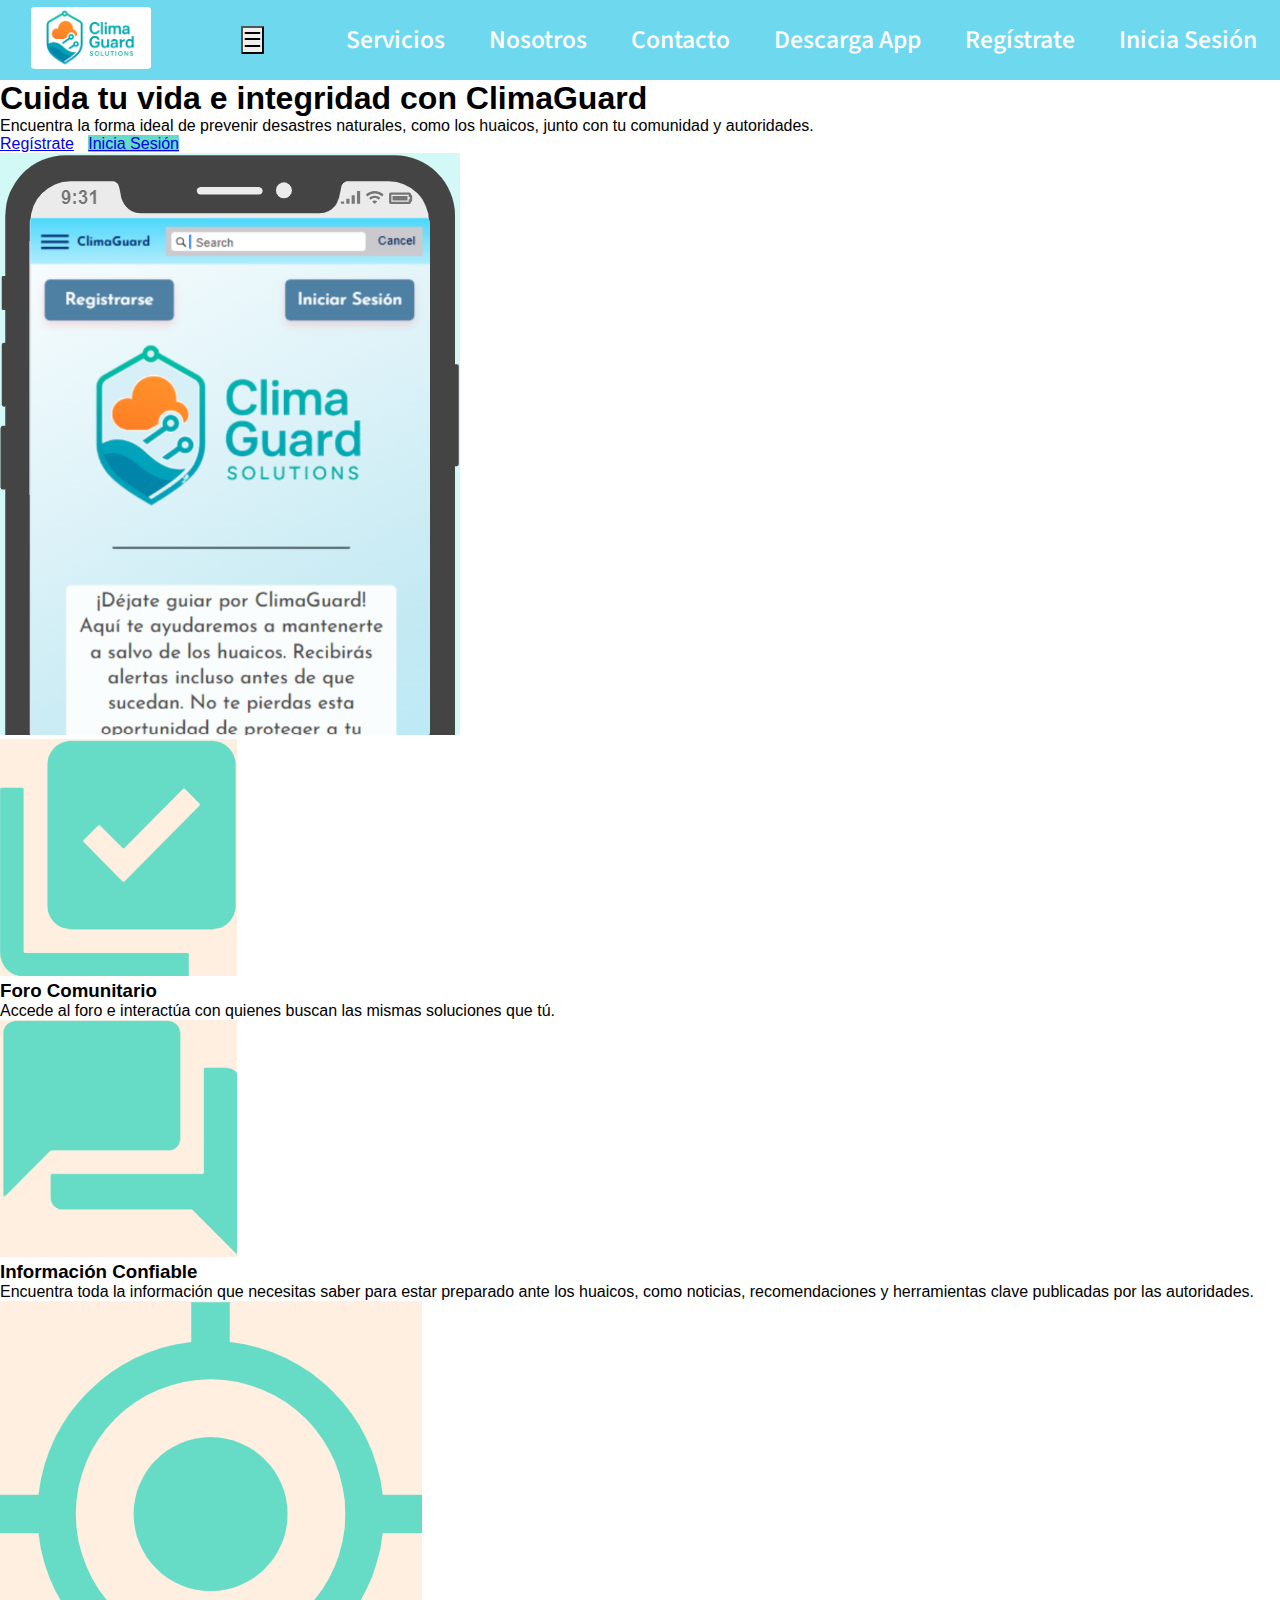
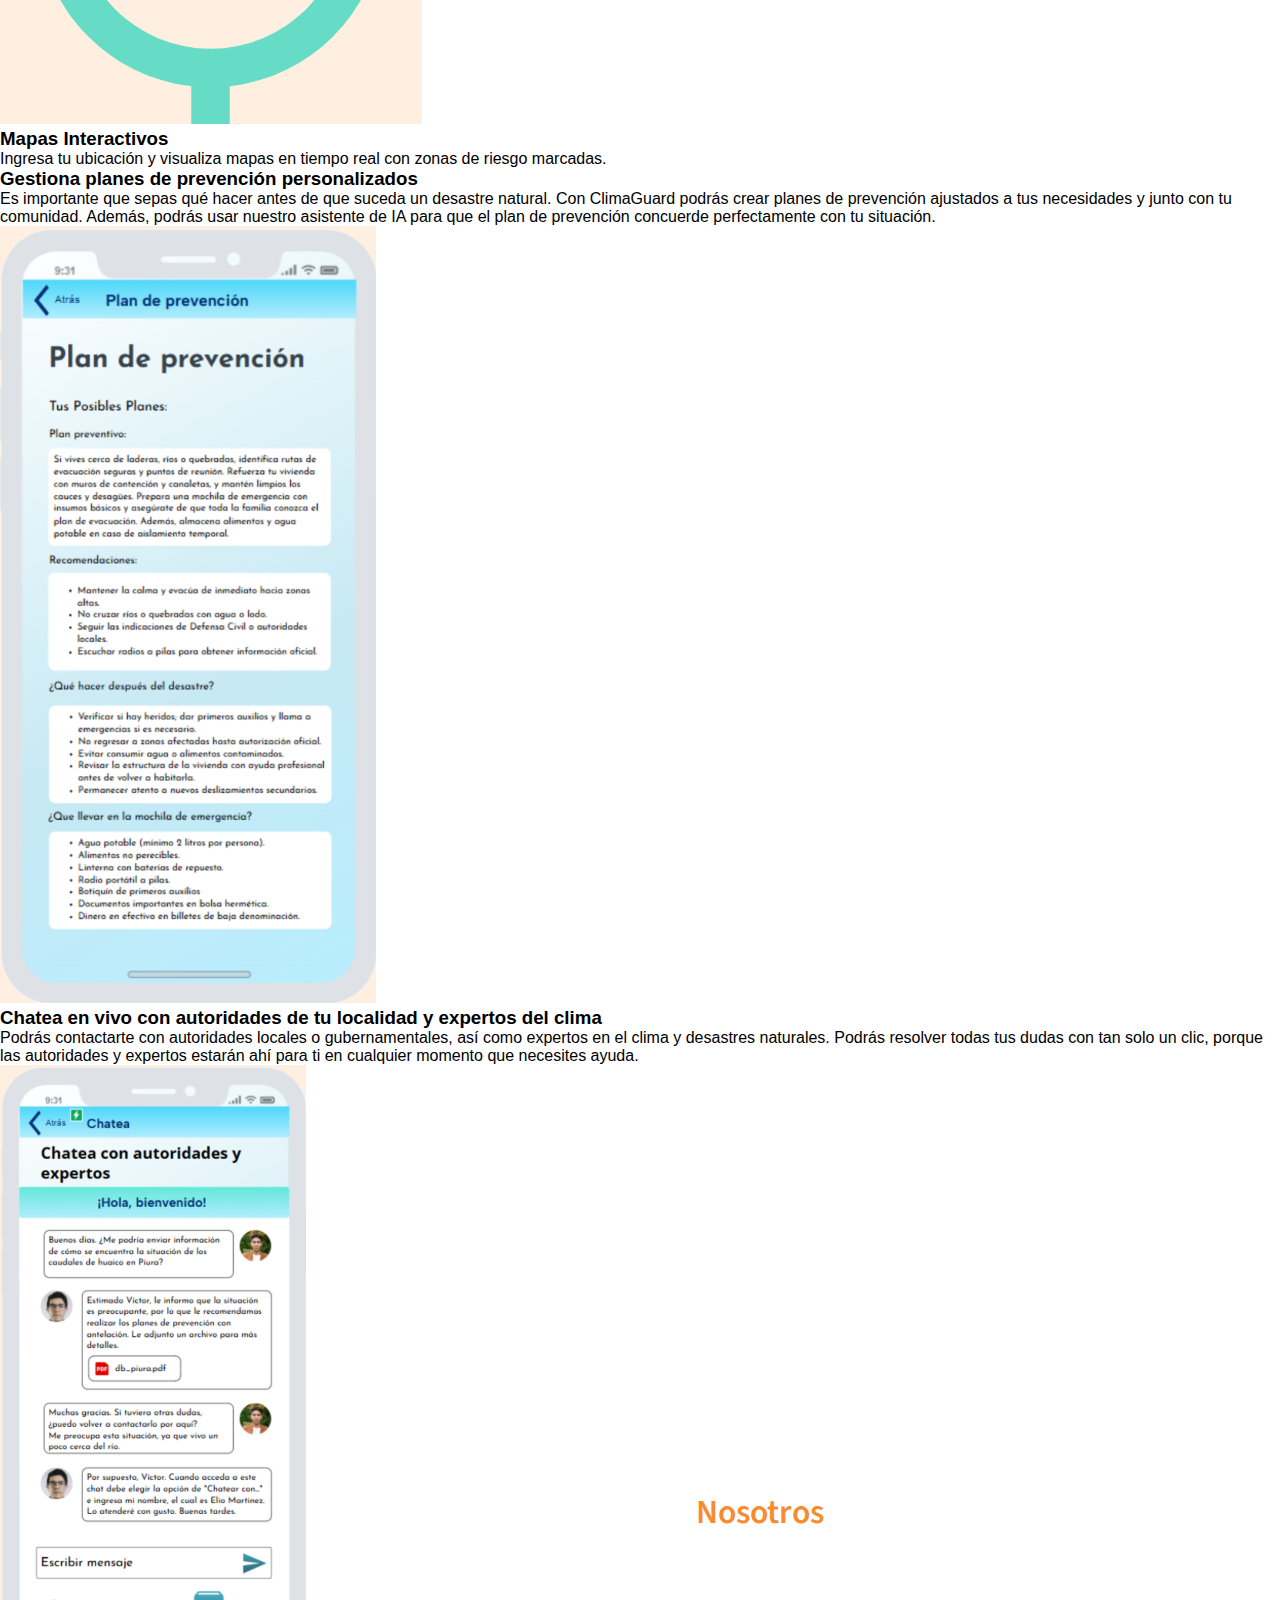
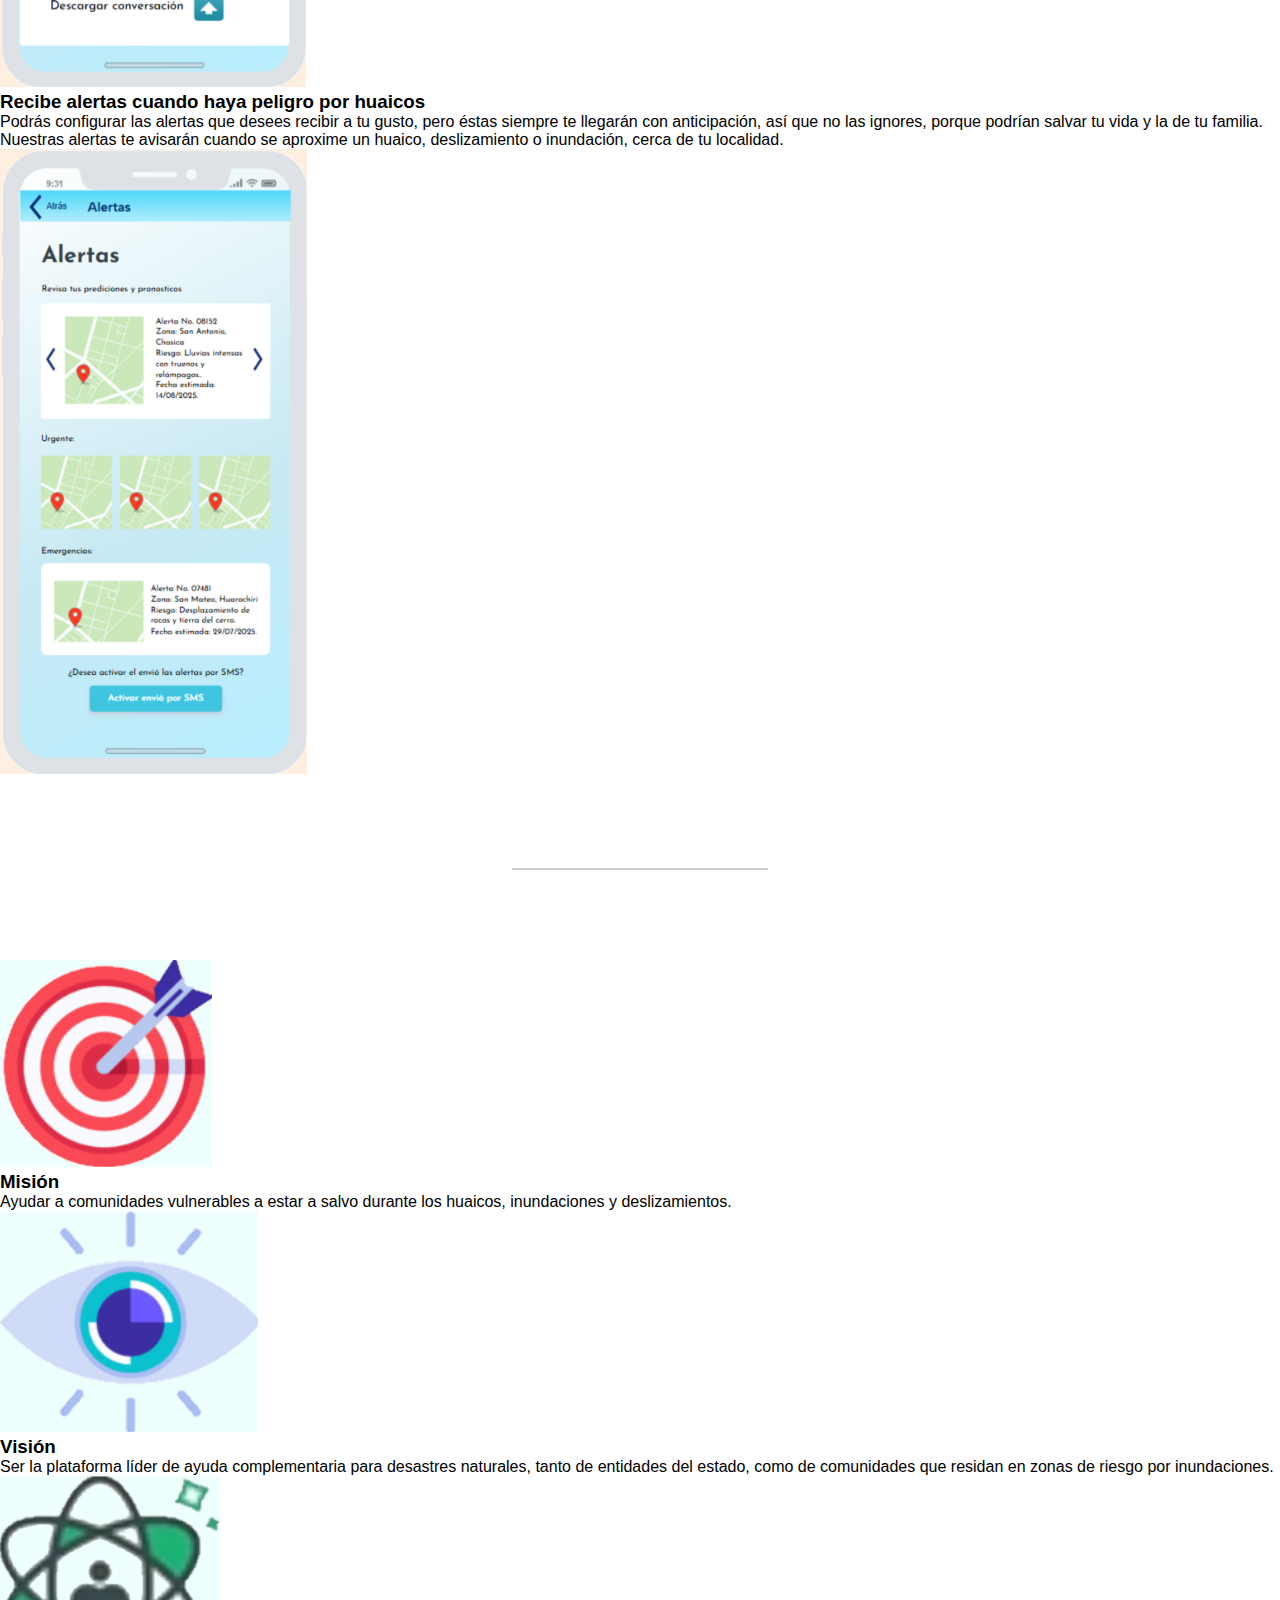
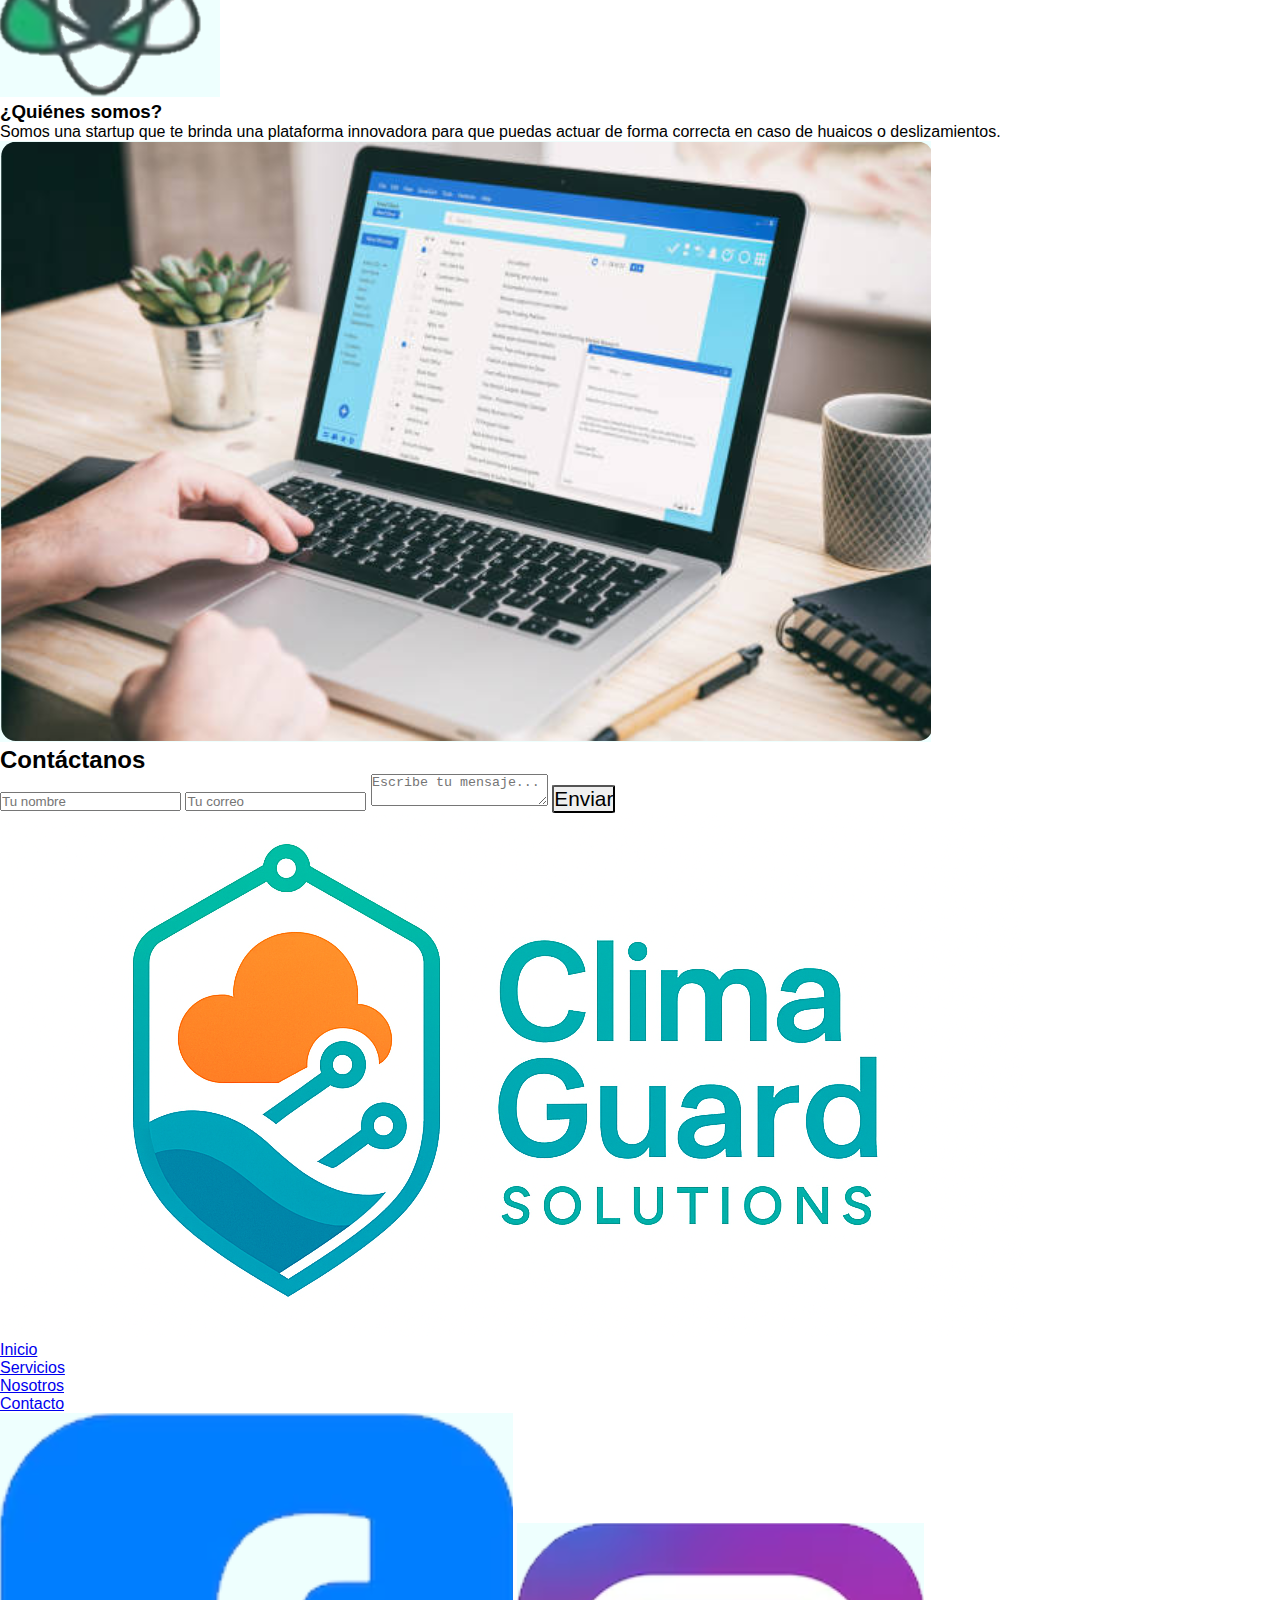
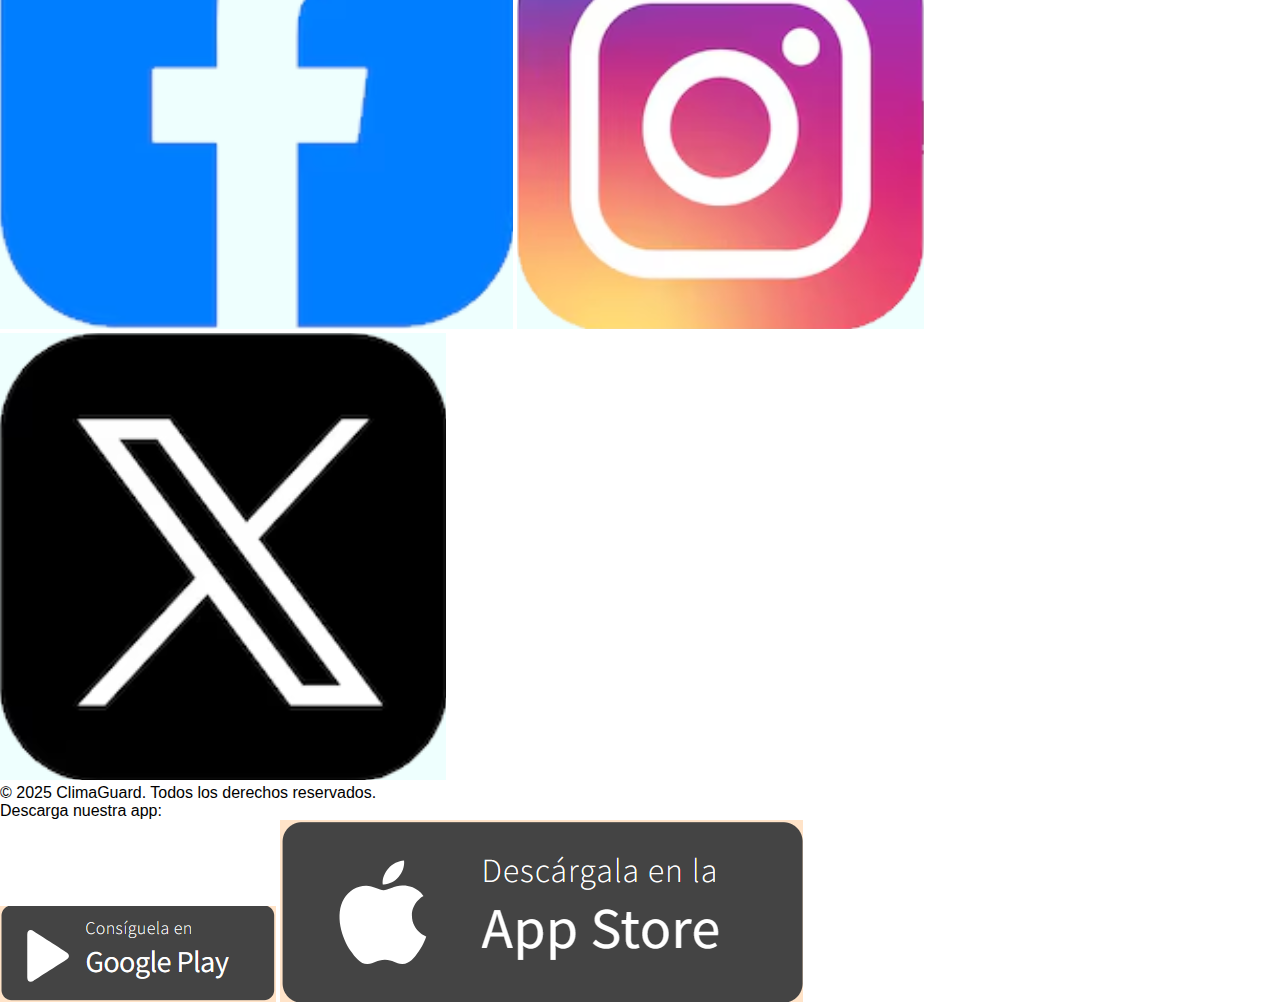
<file: index.html>
<!DOCTYPE html>
<html lang="es">
<head>
  <meta charset="UTF-8" />
  <meta name="viewport" content="width=device-width, initial-scale=1.0"/>
  <title>ClimaGuard</title>
  <link rel="icon" href="Logo-ClimaGuard.ico" type="image/x-icon" />
  <link rel="stylesheet" href="assets/styles/style.css" />
</head>
<body class="home">

  <!-- NAVBAR -->
  <header class="navbar">
    <div class="logo-container">
      <a href="#">
        <img src="assets/images/Logo ClimaGuard.png" alt="Logo de ClimaGuard" class="logo-image" />
      </a>
    </div>
    <button class="mobile-menu">&#9776;</button>
    <nav>
      <ul>
        <li><a href="#services">Servicios</a></li>
        <li><a href="#about-us">Nosotros</a></li>
        <li><a href="#contactate">Contacto</a></li>
        <li><a href="#descarga">Descarga App</a></li>
        <li><a href="assets/registro.html">Regístrate</a></li>
        <li><a href="assets/IniSesion.html">Inicia Sesión</a></li>
      </ul>
    </nav>
  </header>

  <!-- HERO -->
  <main>
    <section id="home" class="hero-section">
      <div class="home-text">
        <h1>Cuida tu vida e integridad con ClimaGuard</h1>
        <p>Encuentra la forma ideal de prevenir desastres naturales, como los huaicos, junto con tu comunidad y autoridades.</p>
        <a href="assets/registro.html" class="cta">Regístrate</a>
        <a href="assets/IniSesion.html" class="cta" style="background-color:#66DCC7; margin-left:10px;">Inicia Sesión</a>
      </div>
      <div class="home-image">
        <img src="assets/images/Imagen 1 Mobile.png" alt="Vista móvil de la app" />
      </div>
    </section>

    <!-- SERVICES -->
    <section id="services" class="services-section">
      <div class="container">
        <div class="services-grid">
          <div class="service-block">
            <img src="assets/images/foro_comunidad.png" alt="Foro comunitario" />
            <h3 class="service-title">Foro Comunitario</h3>
            <p class="service-text">Accede al foro e interactúa con quienes buscan las mismas soluciones que tú.</p>
          </div>
          <div class="service-block">
            <img src="assets/images/informacion_confiable.png" alt="Información confiable" />
            <h3 class="service-title">Información Confiable</h3>
            <p class="service-text">Encuentra toda la información que necesitas saber para estar preparado ante los huaicos, como noticias, recomendaciones y herramientas clave publicadas por las autoridades.</p>
          </div>
          <div class="service-block">
            <img src="assets/images/mapas_interactivos.png" alt="Mapas interactivos" />
            <h3 class="service-title">Mapas Interactivos</h3>
            <p class="service-text">Ingresa tu ubicación y visualiza mapas en tiempo real con zonas de riesgo marcadas.
</p>
          </div>
        </div>

        <!-- NUEVAS IMÁGENES ADICIONALES DE FEATURES -->
        <div class="mobile-features">
          <div class="feature-row reverse">
            <div class="feature-text">
              <h3>Gestiona planes de prevención personalizados</h3>
              <p>Es importante que sepas qué hacer antes de que suceda un desastre natural. Con ClimaGuard podrás crear planes de prevención ajustados a tus necesidades y junto con tu comunidad. Además, podrás usar nuestro asistente de IA para que el plan de prevención concuerde perfectamente con tu situación.</p>
            </div>
            <div class="mobile-feature-img">
              <img src="assets/images/mobile-2.png" alt="Notificaciones" />
            </div>
          </div>

          <div class="feature-row reverse">
            <div class="feature-text">
              <h3>Chatea en vivo con autoridades de tu localidad y expertos del clima</h3>
              <p>Podrás contactarte con autoridades locales o gubernamentales, así como expertos en el clima y desastres naturales. Podrás resolver todas tus dudas con tan solo un clic, porque las autoridades y expertos estarán ahí para ti en cualquier momento que necesites ayuda.</p>
            </div>
            <div class="mobile-feature-img">
              <img src="assets/images/mobile-3.png" alt="Colaboración ciudadana" />
            </div>
          </div>

          <div class="feature-row reverse">
            <div class="feature-text">
              <h3>Recibe alertas cuando haya peligro por huaicos</h3>
              <p>Podrás configurar las alertas que desees recibir a tu gusto, pero éstas siempre te llegarán con anticipación, así que no las ignores, porque podrían salvar tu vida y la de tu familia. Nuestras alertas te avisarán cuando se aproxime un huaico, deslizamiento o inundación, cerca de tu localidad.</p>
            </div>
            <div class="mobile-feature-img">
              <img src="assets/images/mobile-4.png" alt="Soporte accesible" />
            </div>
          </div>
        </div>
      </div>
    </section>

    <!-- ABOUT US -->
    <section id="about-us" class="about-section">
      <div class="container">
        <h2 class="titulo_nosotres">Nosotros</h2>
        <div class="linea_separadora"></div>
        <div class="mision_vision_quienes">
          <div class="card">
            <img src="assets/images/img-mision.png" alt="Misión" />
            <h3>Misión</h3>
            <p>Ayudar a comunidades vulnerables a estar a salvo durante los huaicos, inundaciones y deslizamientos.</p>
          </div>
          <div class="card">
            <img src="assets/images/img-vision.png" alt="Visión" />
            <h3>Visión</h3>
            <p>Ser la plataforma líder de ayuda complementaria para desastres naturales, tanto de entidades del estado, como de comunidades que residan en zonas de riesgo por inundaciones.</p>
          </div>
          <div class="card">
            <img src="assets/images/img-quienessomos.png" alt="Quiénes somos" />
            <h3>¿Quiénes somos?</h3>
            <p>Somos una startup que te brinda una plataforma innovadora para que puedas actuar de forma correcta en caso de huaicos o deslizamientos.</p>
          </div>
        </div>
      </div>
    </section>

    <!-- CONTACTO -->
  <section id="contactate" class="contact-section">
    <div class="contact-container">
      <div class="contact-image">
        <img src="assets/images/comunicate.png" alt="Contáctanos">
      </div>
      <div class="contact-form">
        <h2>Contáctanos</h2>
        <form id="form-contacto">
          <input type="text" name="nombre" placeholder="Tu nombre" required />
          <input type="email" name="email" placeholder="Tu correo" required />
          <textarea name="mensaje" placeholder="Escribe tu mensaje..." required></textarea>
          <button type="submit">Enviar</button>
        </form>
        <div class="mensaje-exito" style="display: none;">¡Gracias por contactarnos! Te responderemos pronto.</div>
      </div>
    </div>
  </section>

  <!-- FOOTER -->
  <footer class="footer">
    <div class="footer-container">
      <div class="footer-logo">
        <img src="assets/images/Logo ClimaGuard.png" alt="Logo ClimaGuard" />
      </div>
      <div class="footer-links">
        <ul>
          <li><a href="#home">Inicio</a></li>
          <li><a href="#services">Servicios</a></li>
          <li><a href="#about-us">Nosotros</a></li>
          <li><a href="#contact">Contacto</a></li>
        </ul>
      </div>
      <div class="footer-social">
        <a href="#"><img src="assets/images/facebook.png" alt="Facebook" /></a>
        <a href="#"><img src="assets/images/instagram.png" alt="Instagram" /></a>
        <a href="#"><img src="assets/images/twitter.png" alt="Twitter" /></a>
      </div>
    </div>

    <div id = "descarga" class="footer-bottom">
      <p>&copy; 2025 ClimaGuard. Todos los derechos reservados.</p>
      <div class="footer-apps">
        <p>Descarga nuestra app:</p>
        <a href="#"><img src="assets/images/playstore.png" alt="Google Play"></a>
        <a href="#"><img src="assets/images/appstore.png" alt="App Store"></a>
      </div>
    </div>
  </footer>
  </main>
</body>
</html>
</file>
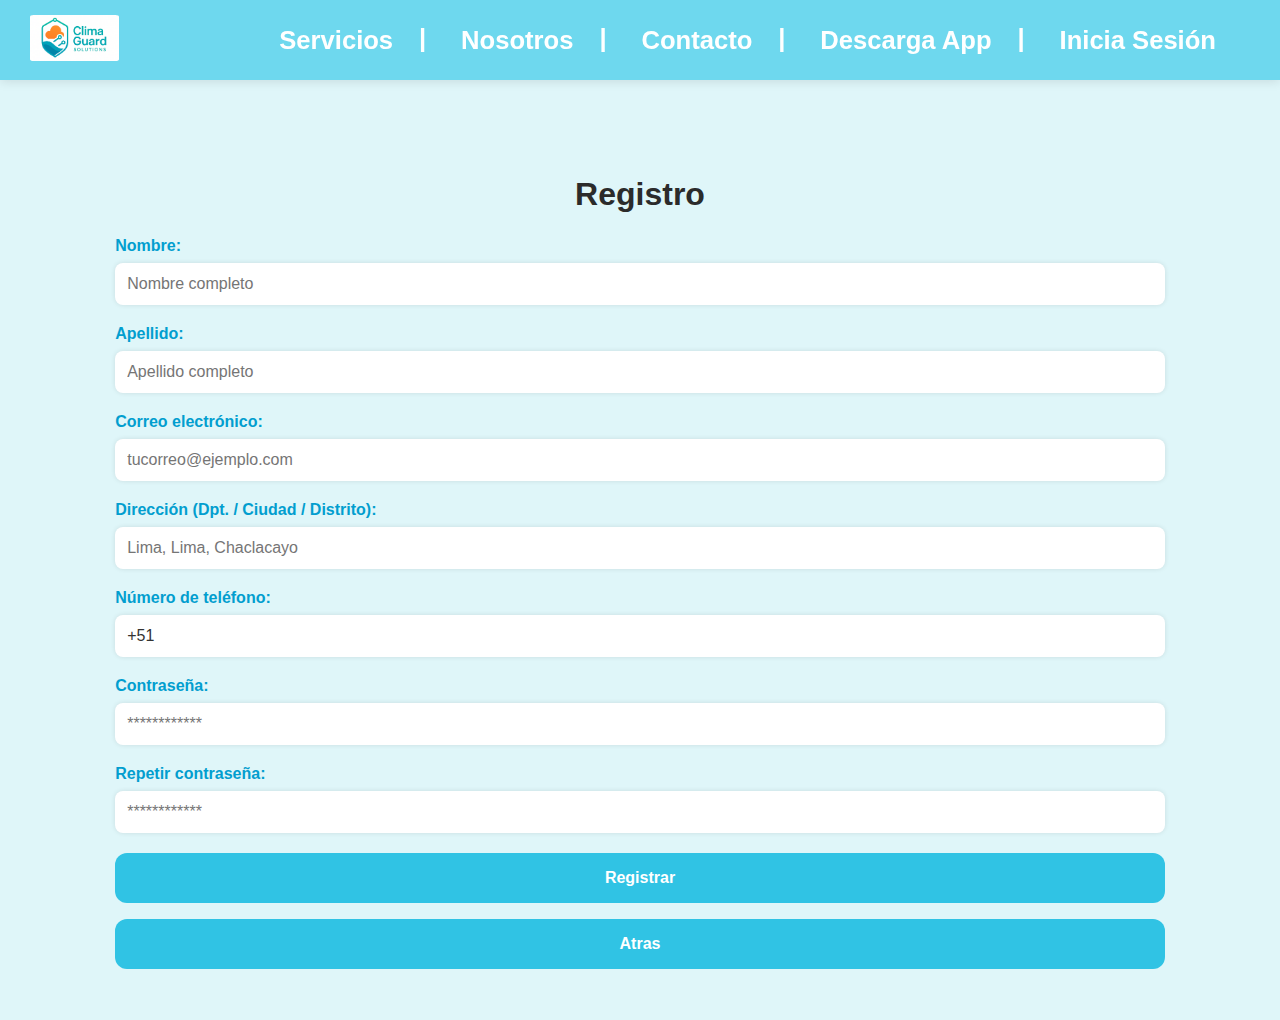
<file: autoridad_registro.html>
<!DOCTYPE html>
<html lang="en">
<head>
    <meta charset="UTF-8">
    <meta name="viewport" content="width=device-width, initial-scale=1.0">
    <title>Registro de Ciudadano</title>
    <link rel="stylesheet" href="styles/style.css">
</head>
<body class="registro">

        <!-- Barra del menú -->
    <header class="navbar">

        <div class="logo-container">
            <a onclick="window.location.href='../index.html'">
                 <img src="images/Logo ClimaGuard.png" alt="Logo de ClimaGuard" class="logo-image">
            </a>
        </div>

        <nav>
            <ul>
                <li><a onclick="window.location.href='../index.html#services'">Servicios</a></li>
                <li><a onclick="window.location.href='../index.html#about-us'">Nosotros</a></li>
                <li><a onclick="window.location.href='../index.html#contact'">Contacto</a></li>
                <li><a onclick="window.location.href='../index.html#download'">Descarga App</a></li>
                <li><a onclick="window.location.href='IniSesion.html'">Inicia Sesión</a></li>
            </ul>
        </nav>
    </header>

<section class="ciudadano_registrado">

  <h1>Registro</h1>

  <label for="nombre">Nombre:</label>
  <input type="text" id="nombre" placeholder="Nombre completo" required>

  <label for="apellido">Apellido:</label>
  <input type="text" id="apellido" placeholder="Apellido completo" required>

  <label for="correo">Correo electrónico:</label>
  <input type="email" id="correo" placeholder="tucorreo@ejemplo.com" required>

  <label for="direccion">Dirección (Dpt. / Ciudad / Distrito):</label>
  <input type="text" id="direccion" placeholder="Lima, Lima, Chaclacayo" required>

  <label for="telefono">Número de teléfono:</label>
  <input type="text" id="telefono" value="+51 " required>

  <label for="contrasena">Contraseña:</label>
  <input type="password" id="contrasena" placeholder="************" required>

  <label for="repetir">Repetir contraseña:</label>
  <input type="password" id="repetir" placeholder="************" required>

  <button type="button" onclick="validarFormulario()">Registrar</button>

  <b></b>
      <!-- Mensaje de éxito o error se mostrará aquí -->
  <p id="mensaje" style="text-align: center; font-weight: bold;"></p>

  <button onclick="window.location.href='registro.html'" class="back-button">Atras</button>

</section>

<script src="scripts/script_regAut.js"></script>

</body>
</html>
</file>
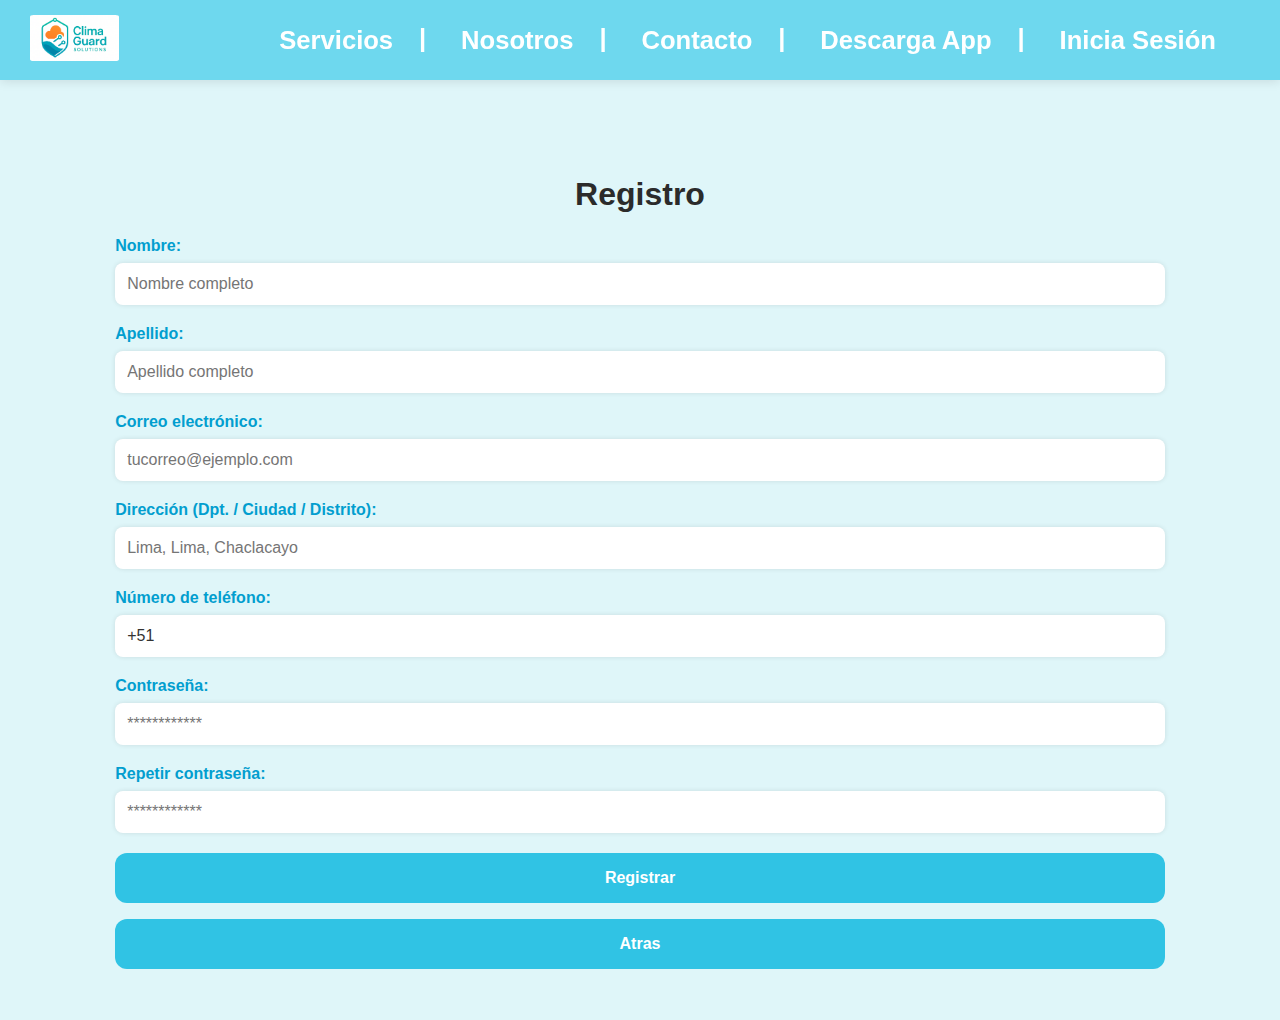
<file: ciudadano_registro.html>
<!DOCTYPE html>
<html lang="en">
<head>
    <meta charset="UTF-8">
    <meta name="viewport" content="width=device-width, initial-scale=1.0">
    <title>Registro de Ciudadano</title>
    <link rel="stylesheet" href="styles/style.css">
</head>
<body class="registro">

        <!-- Barra del menú -->
    <header class="navbar">

        <div class="logo-container">
            <a onclick="window.location.href='../index.html'">
                 <img src="images/Logo ClimaGuard.png" alt="Logo de ClimaGuard" class="logo-image">
            </a>
        </div>

        <nav>
            <ul>
                <li><a onclick="window.location.href='../index.html#services'">Servicios</a></li>
                <li><a onclick="window.location.href='../index.html#about-us'">Nosotros</a></li>
                <li><a onclick="window.location.href='../index.html#contact'">Contacto</a></li>
                <li><a onclick="window.location.href='../index.html#download'">Descarga App</a></li>
                <li><a onclick="window.location.href='IniSesion.html'">Inicia Sesión</a></li>
            </ul>
        </nav>
    </header>

<section class="ciudadano_registrado">

    <h1>Registro</h1>

  <label for="nombre">Nombre:</label>
  <input type="text" id="nombre" placeholder="Nombre completo" required>

  <label for="apellido">Apellido:</label>
  <input type="text" id="apellido" placeholder="Apellido completo" required>

  <label for="correo">Correo electrónico:</label>
  <input type="email" id="correo" placeholder="tucorreo@ejemplo.com" required>

  <label for="direccion">Dirección (Dpt. / Ciudad / Distrito):</label>
  <input type="text" id="direccion" placeholder="Lima, Lima, Chaclacayo" required>

  <label for="telefono">Número de teléfono:</label>
  <input type="text" id="telefono" value="+51 " required>

  <label for="contrasena">Contraseña:</label>
  <input type="password" id="contrasena" placeholder="************" required>

  <label for="repetir">Repetir contraseña:</label>
  <input type="password" id="repetir" placeholder="************" required>

  <button type="button" onclick="validarFormulario()">Registrar</button>

  <b></b>
      <!-- Mensaje de éxito o error se mostrará aquí -->
  <p id="mensaje" style="text-align: center; font-weight: bold;"></p>

  <button onclick="window.location.href='registro.html'" class="back-button">Atras</button>

</section>

<script src="scripts/script_regCiu.js"></script>

</body>
</html>
</file>
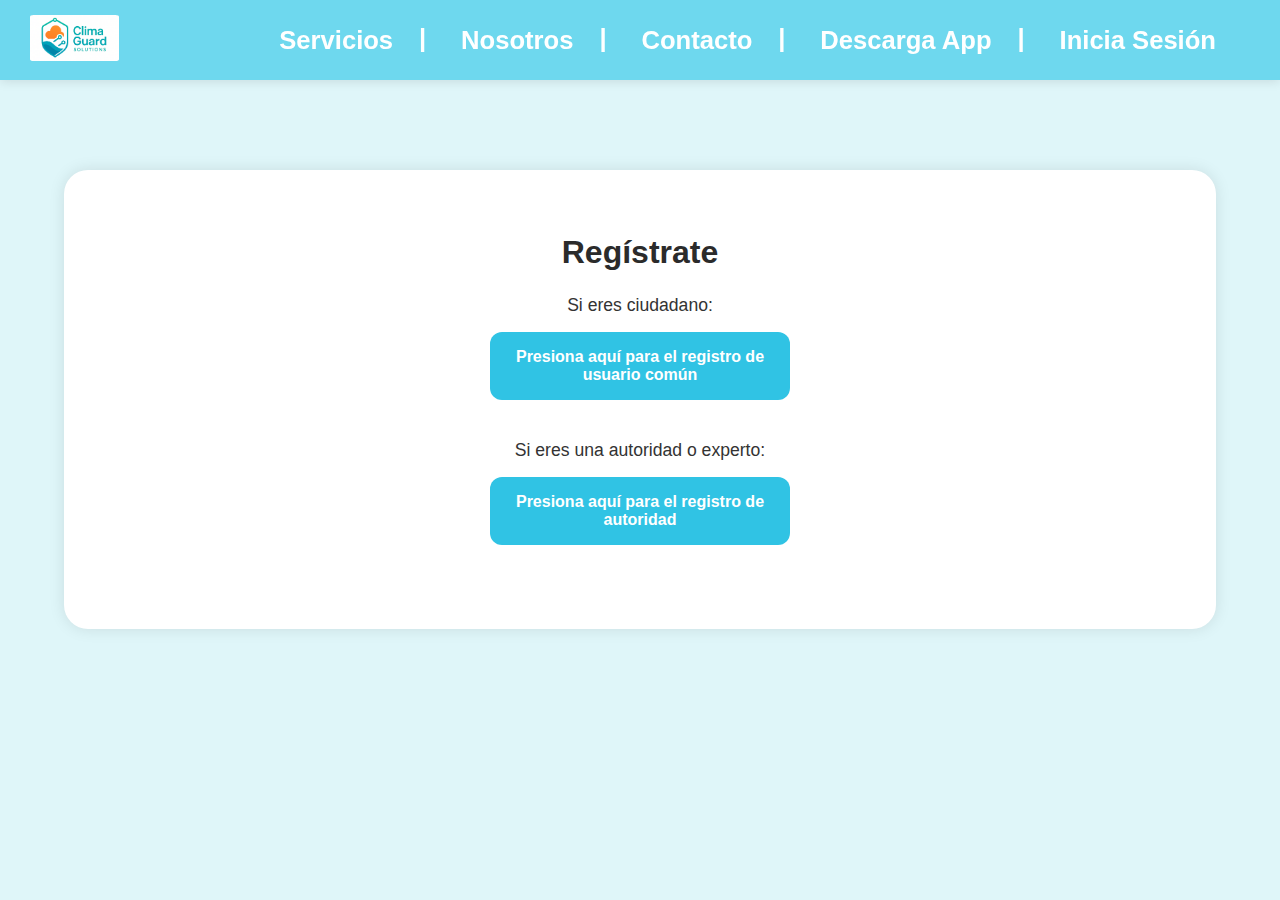
<file: registro.html>
<!DOCTYPE html>
<html lang="en">
<head>
    <meta charset="UTF-8">
    <meta name="viewport" content="width=device-width, initial-scale=1.0">
    <title>Registro</title>
    <link rel="stylesheet" href="styles/style.css">
</head>
<body class="registro">

        <!-- Barra del menú -->
    <header class="navbar">

        <div class="logo-container">
            <a onclick="window.location.href='../index.html'">
                 <img src="images/Logo ClimaGuard.png" alt="Logo de ClimaGuard" class="logo-image">
            </a>
        </div>

        <nav>
            <ul>
                <li><a onclick="window.location.href='../index.html#services'">Servicios</a></li>
                <li><a onclick="window.location.href='../index.html#about-us'">Nosotros</a></li>
                <li><a onclick="window.location.href='../index.html#contact'">Contacto</a></li>
                <li><a onclick="window.location.href='../index.html#download'">Descarga App</a></li>
                <li><a onclick="window.location.href='IniSesion.html'">Inicia Sesión</a></li>
            </ul>
        </nav>
    </header>

   <section>
    <div class="Registrados">
    <h1>Regístrate</h1>
    <p>Si eres ciudadano:</p>
    <a href="ciudadano_registro.html"><button type="button" class="ciudadano">Presiona aquí para el registro de usuario común</button></a>
    <p>Si eres una autoridad o experto:</p>           
    <a href="autoridad_registro.html"><button type="button" class="autoridad">Presiona aquí para el registro de autoridad</button></a> 
    </div>

   </section>
</body>
</html>
</file>
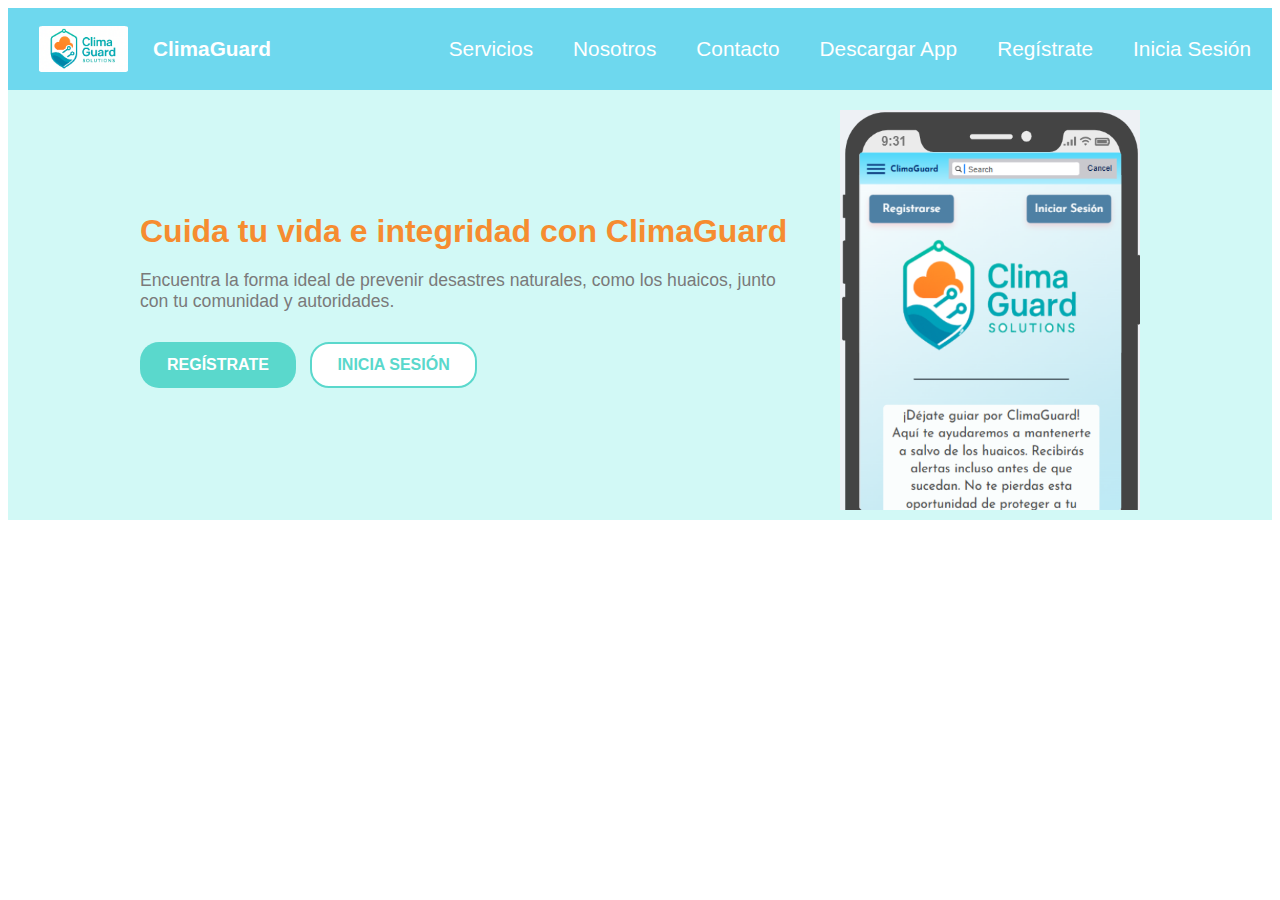
<file: web.html>
<!DOCTYPE html>
<html lang="es">
<head>
    <meta charset="UTF-8">
    <meta name="viewport" content="width=device-width, initial-scale=1.0">
    <title>ClimaGuard</title>
    <link rel="stylesheet" href="estilos.css">
    <link rel="icon" href="images/Logo-ClimaGuard.ico" type="image/x-icon">
</head>
<body>
    <!-- Barra del menú -->
    <header class="navbar">
        <div class="logo-container">
            <img src="images/Logo ClimaGuard.png" alt="Logo de ClimaGuard" class="logo-image">
            <span class="brand-name">ClimaGuard</span>
        </div>
        <nav>
            <ul>
                <li><a href="#services">Servicios</a></li>
                <li><a href="#about-us">Nosotros</a></li>
                <li><a href="#contact">Contacto</a></li>
                <li><a href="#download">Descargar App</a></li>
                <li><a href="#inicio">Regístrate</a></li>
                <li><a href="#inicio">Inicia Sesión</a></li>
            </ul>
        </nav>
    </header>

    <!-- Sección 1 -->
    <section id="register">
        <div class="left-block">
            <h1>Cuida tu vida e integridad con ClimaGuard</h1>
            <p>Encuentra la forma ideal de prevenir desastres naturales, como los huaicos, junto con tu comunidad y autoridades.</p>
            <button type="button" class="but1">REGÍSTRATE</button>
            <button type="button" class="but2">INICIA SESIÓN</button>
        </div>
        <div class="right-block">
            <img src="images/Imagen 1 Mobile.png" alt="Vista móvil de la app" class="mobile-1">
        </div>
    </section>
</body>
</html>
</file>
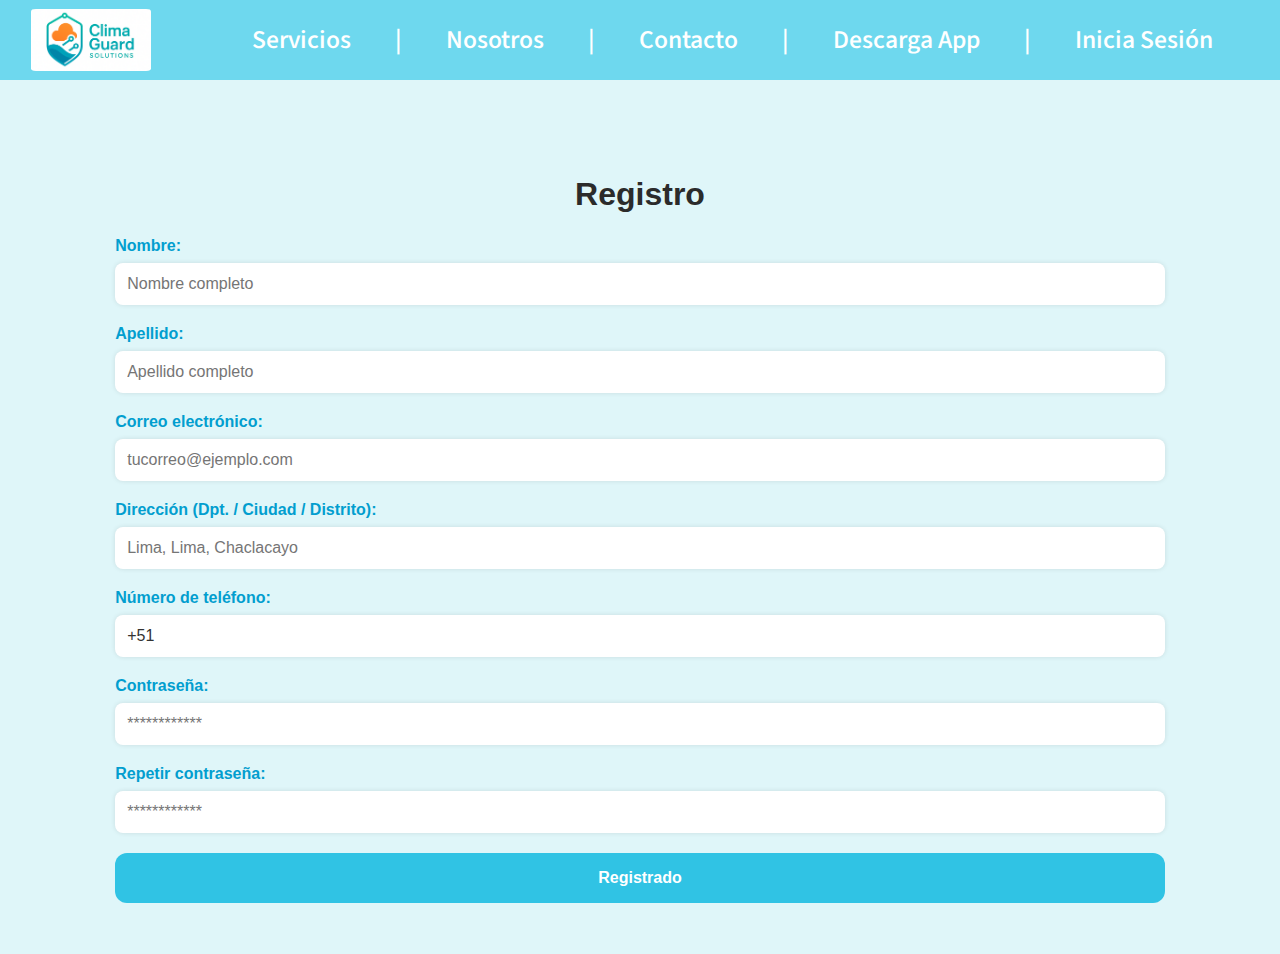
<file: assets/autoridad_registro.html>
<!DOCTYPE html>
<html lang="en">
<head>
    <meta charset="UTF-8">
    <meta name="viewport" content="width=device-width, initial-scale=1.0">
    <title>Registro de Ciudadano</title>
    <link rel="stylesheet" href="styles/style.css">
</head>
<body class="registro">

        <!-- Barra del menú -->
    <header class="navbar">

        <div class="logo-container">
            <img src="images/Logo ClimaGuard.png" alt="Logo de ClimaGuard" class="logo-image">
        </div>

        <nav>
            <ul>
                <li><a href="#services">Servicios</a></li>
                <li>|</li>
                <li><a href="#about-us">Nosotros</a></li>
                <li>|</li>
                <li><a href="#contact">Contacto</a></li>
                <li>|</li>
                <li><a href="#Desktop">Descarga App</a></li>
                <li>|</li>
                <li><a href="#inicio">Inicia Sesión</a></li>
                <li></li>
            </ul>
        </nav>
    </header>

<section class="ciudadano_registrado">

    <h1>Registro</h1>

  <label for="nombre">Nombre:</label>
  <input type="text" id="nombre" placeholder="Nombre completo" required>

  <label for="apellido">Apellido:</label>
  <input type="text" id="apellido" placeholder="Apellido completo" required>

  <label for="correo">Correo electrónico:</label>
  <input type="email" id="correo" placeholder="tucorreo@ejemplo.com" required>

  <label for="direccion">Dirección (Dpt. / Ciudad / Distrito):</label>
  <input type="text" id="direccion" placeholder="Lima, Lima, Chaclacayo" required>

  <label for="telefono">Número de teléfono:</label>
  <input type="text" id="telefono" value="+51 " required>

  <label for="contrasena">Contraseña:</label>
  <input type="password" id="contrasena" placeholder="************" required>

  <label for="repetir">Repetir contraseña:</label>
  <input type="password" id="repetir" placeholder="************" required>

  <button type="button" onclick="validarFormulario()">Registrado</button>

  <b></b>
      <!-- Mensaje de éxito o error se mostrará aquí -->
  <p id="mensaje" style="text-align: center; font-weight: bold;"></p>

</section>

<script>
  const telefonoInput = document.getElementById('telefono');
  telefonoInput.addEventListener('input', () => {
    if (!telefonoInput.value.startsWith('+51 ')) {
      telefonoInput.value = '+51 ';
    }
  });

  function validarFormulario() {
    const correo = document.getElementById('correo').value.trim();
    const contrasena = document.getElementById('contrasena').value;
    const repetir = document.getElementById('repetir').value;
    const mensaje = document.getElementById('mensaje');

    if (!correo.includes('@')) {
      mensaje.textContent = '❌ El correo debe contener @';
      mensaje.style.color = 'red';
      return;
    }

    if (contrasena !== repetir) {
      mensaje.textContent = '❌ Las contraseñas no coinciden';
      mensaje.style.color = 'red';
      return;
    }

    // Mostrar mensaje de éxito
    mensaje.textContent = '✅ Registrado correctamente';
    mensaje.style.color = 'green';

    // Limpiar campos después de 1 segundo (puedes ajustar el tiempo si deseas)
    setTimeout(() => {
      document.getElementById('nombre').value = '';
      document.getElementById('apellido').value = '';
      document.getElementById('correo').value = '';
      document.getElementById('direccion').value = '';
      document.getElementById('telefono').value = '+51 ';
      document.getElementById('contrasena').value = '';
      document.getElementById('repetir').value = '';
    }, 1000);
  }
</script>

</body>
</html>
</file>
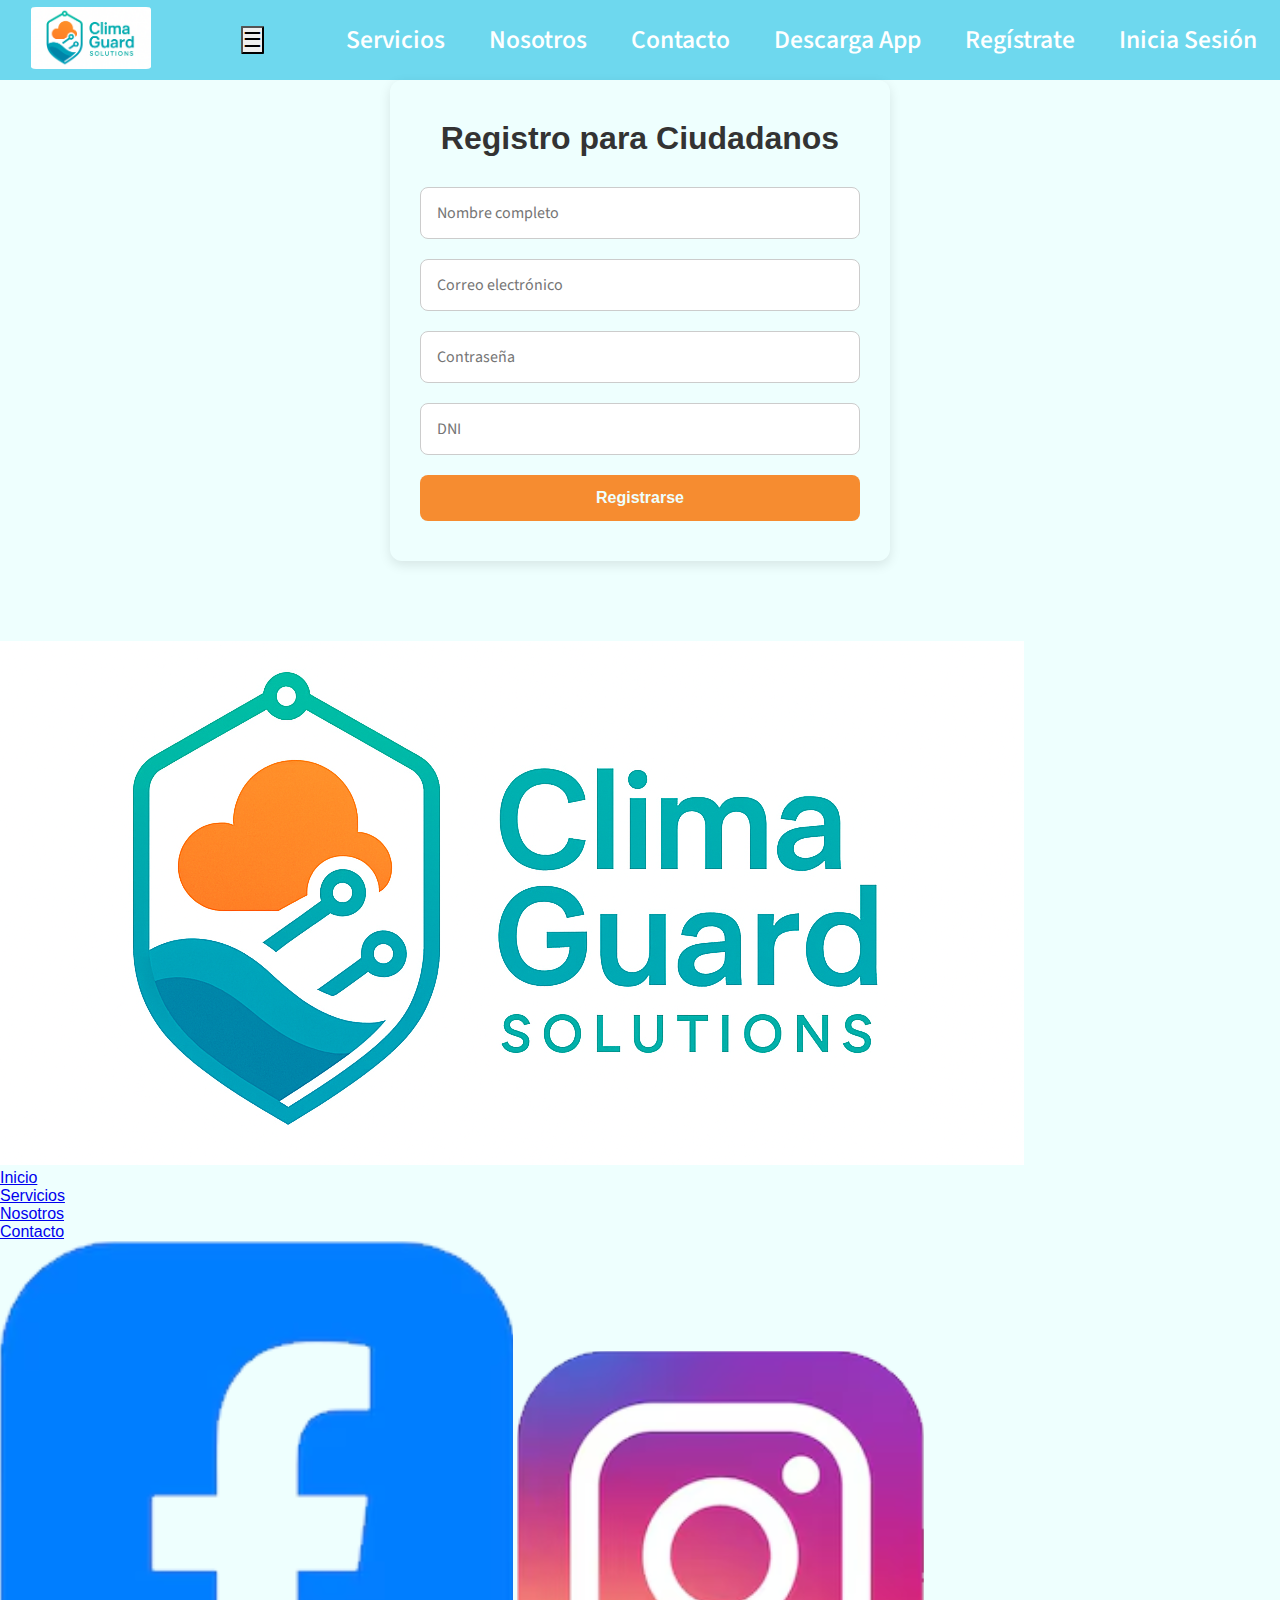
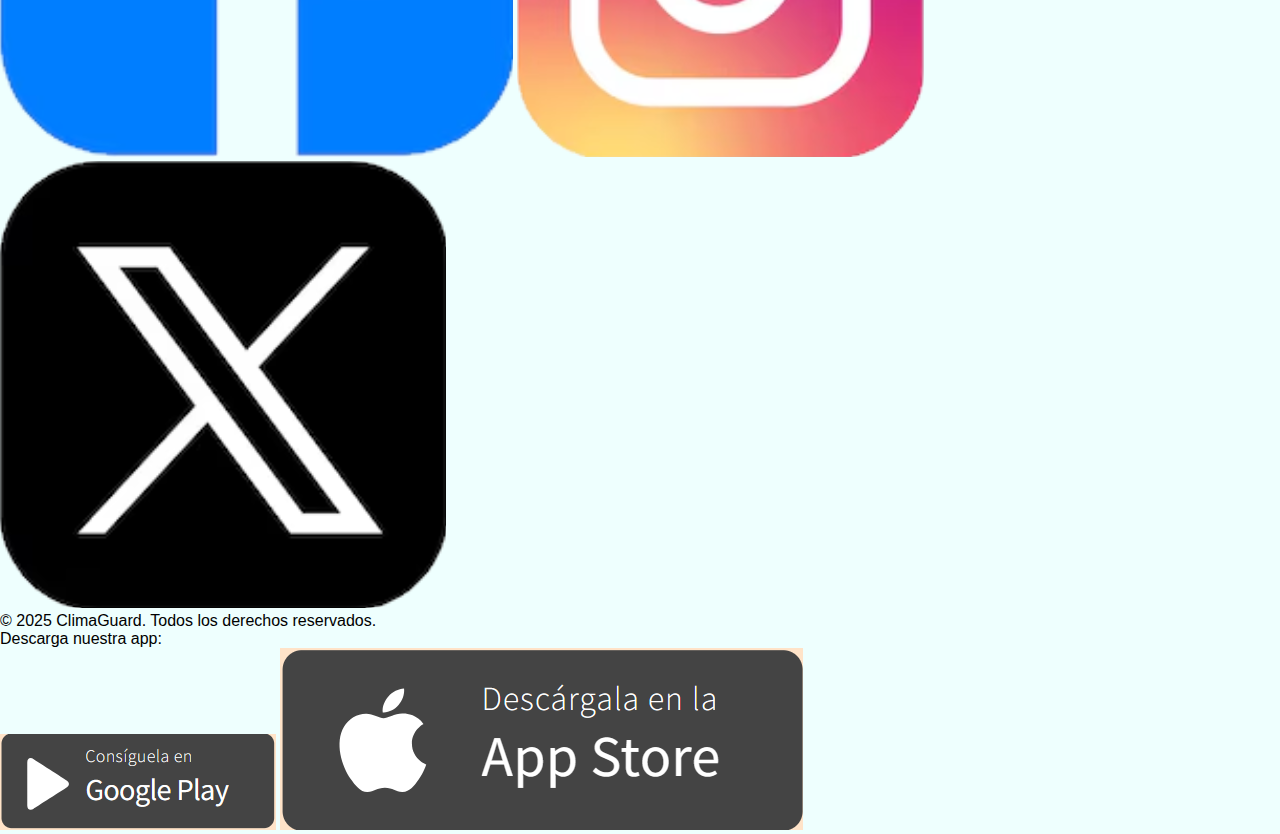
<file: assets/ciudadano_registro.html>
<!DOCTYPE html>
<html lang="es">
<head>
  <meta charset="UTF-8" />
  <meta name="viewport" content="width=device-width, initial-scale=1.0" />
  <title>Registro - ClimaGuard</title>
  <link rel="icon" href="Logo-ClimaGuard.ico" type="image/x-icon" />
  <link rel="stylesheet" href="../assets/styles/ciudadano-registro.css" />
  <link rel="stylesheet" href="../assets/styles/style.css" />
  <script src="../assets/scripts/script.js"></script>
<script src="../assets/scripts/script_regCiu.js"></script>
</head>
<body>

  <!-- NAVBAR -->
  <header class="navbar">
    <div class="logo-container">
      <a href="../index.html">
        <img src="../assets/images/Logo ClimaGuard.png" alt="Logo de ClimaGuard" class="logo-image" />
      </a>
    </div>
    <button class="mobile-menu">&#9776;</button>
    <nav>
      <ul>
        <li><a href="../index.html#services">Servicios</a></li>
        <li><a href="../index.html#about-us">Nosotros</a></li>
        <li><a href="../index.html#contact">Contacto</a></li>
        <li><a href="../index.html#download">Descarga App</a></li>
        <li><a href="registro.html">Regístrate</a></li>
        <li><a href="IniSesion.html">Inicia Sesión</a></li>
      </ul>
    </nav>
  </header>

  <!-- SECCIÓN PRINCIPAL DE REGISTRO -->
  <div class="form-container">
    <h1>Registro para Ciudadanos</h1>
    <form>
      <input type="text" placeholder="Nombre completo" required />
      <input type="email" placeholder="Correo electrónico" required />
      <input type="password" placeholder="Contraseña" required />
      <input type="text" placeholder="DNI" required />
      <button type="submit">Registrarse</button>
    </form>
  </div>

  <!-- FOOTER -->
  <footer class="footer">
    <div class="footer-container">
      <div class="footer-logo">
        <img src="../assets/images/Logo ClimaGuard.png" alt="Logo ClimaGuard" />
      </div>
      <div class="footer-links">
        <ul>
          <li><a href="../index.html#home">Inicio</a></li>
          <li><a href="../index.html#services">Servicios</a></li>
          <li><a href="../index.html#about-us">Nosotros</a></li>
          <li><a href="../index.html#contact">Contacto</a></li>
        </ul>
      </div>
      <div class="footer-social">
        <a href="#"><img src="../assets/images/facebook.png" alt="Facebook" /></a>
        <a href="#"><img src="../assets/images/instagram.png" alt="Instagram" /></a>
        <a href="#"><img src="../assets/images/twitter.png" alt="Twitter" /></a>
      </div>
    </div>

    <div class="footer-bottom">
      <p>&copy; 2025 ClimaGuard. Todos los derechos reservados.</p>
      <div class="footer-apps">
        <p>Descarga nuestra app:</p>
        <a href="#"><img src="../assets/images/playstore.png" alt="Google Play"></a>
        <a href="#"><img src="../assets/images/appstore.png" alt="App Store"></a>
      </div>
    </div>
  </footer>
</file>
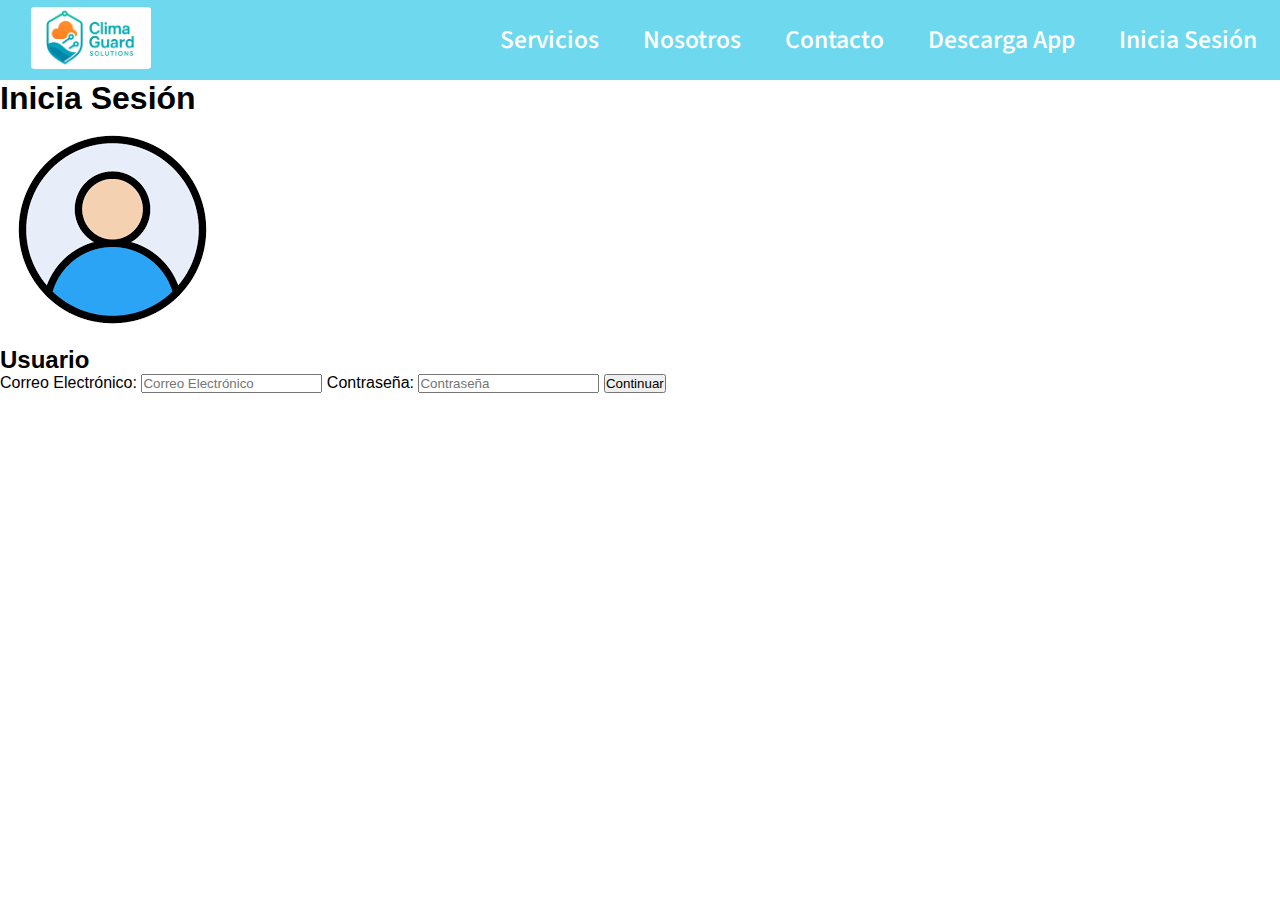
<file: assets/IniSesion.html>
<!DOCTYPE html>
<html lang="en">
<head>
    <meta charset="UTF-8">
    <meta name="viewport" content="width=device-width, initial-scale=1.0">
    <title>Document</title>
    <link rel="stylesheet" href="styles/style.css">
</head>
<body class="iniciosesion">
    <header class="navbar">

        <div class="logo-container">
            <a onclick="window.location.href='../index.html'">
                 <img src="images/Logo ClimaGuard.png" alt="Logo de ClimaGuard" class="logo-image">
            </a>
        </div>

        <nav>
            <ul>
                <li><a onclick="window.location.href='../index.html#services'">Servicios</a></li>
                <li><a onclick="window.location.href='../index.html#about-us'">Nosotros</a></li>
                <li><a onclick="window.location.href='../index.html#contact'">Contacto</a></li>
                <li><a onclick="window.location.href='../index.html#download'">Descarga App</a></li>
                <li><a onclick="window.location.href='#'">Inicia Sesión</a></li>
            </ul>
        </nav>

    </header>
   <section>
    <div class="Sesiones">
    <h1>Inicia Sesión</h1>
    <img src="images/icono_human.png" alt="Logo Icono Humano">
    <form class="Inicio_Sesion">
        <h2>Usuario</h2>

        <label for="email">Correo Electrónico:</label>
        <input type="email" id="email" placeholder="Correo Electrónico" required>

        <label for="password">Contraseña:</label>
        <input type="password" id="password" placeholder="Contraseña" required>

        <input type="submit" value="Continuar" onclick="Calcular()" class="submit-btn">
      </form>

    
</div>

   <script>
    function Calcular() {
      const email = document.getElementById("email").value;
      const password = document.getElementById("password").value;

      if (!email || !password) {
        alert("Por favor, complete todos los campos.");
        return false;
      }

      alert("Inicio de sesión exitoso");
      return false; 
    }
  </script>
    
</body>
</html>
</file>
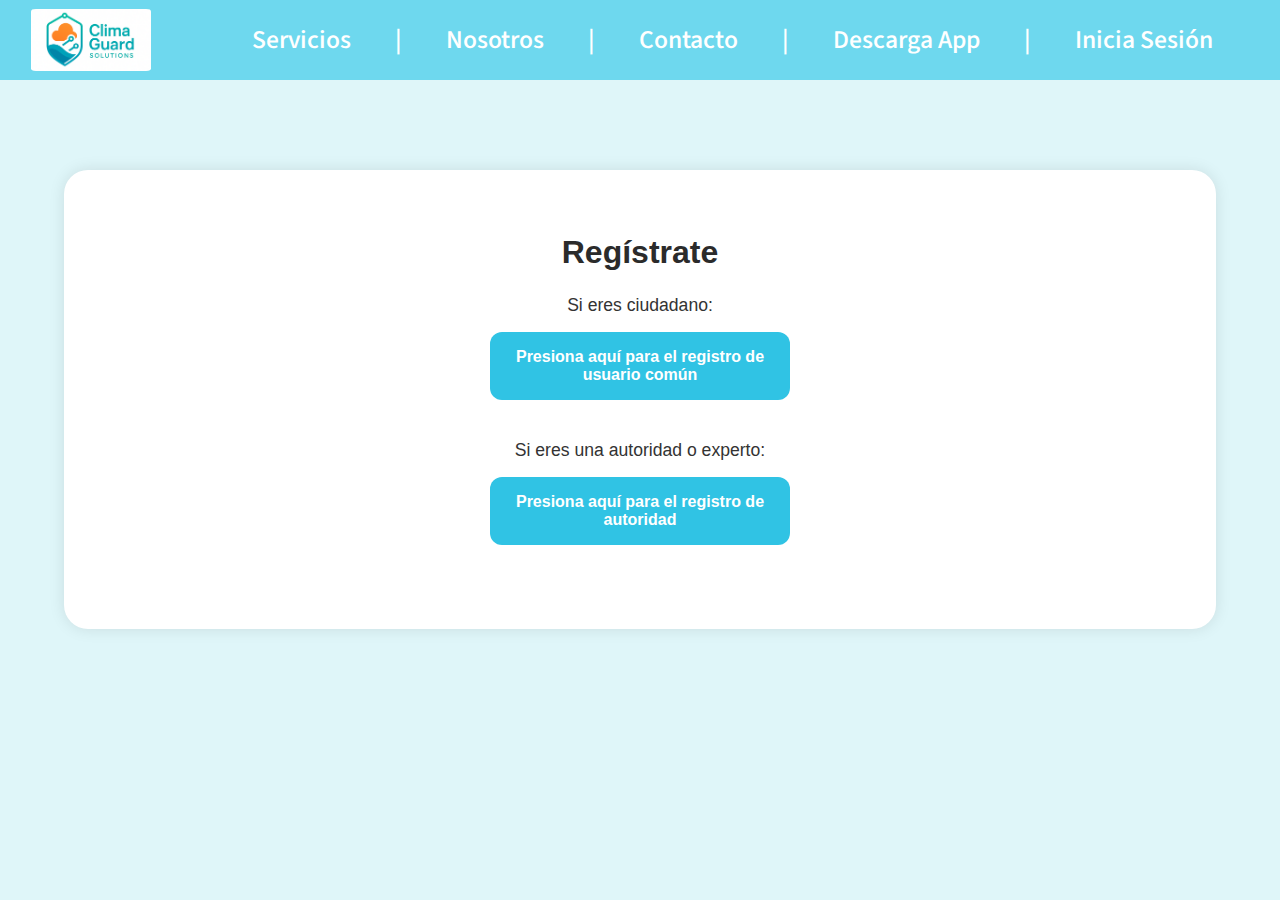
<file: assets/registro.html>
<!DOCTYPE html>
<html lang="en">
<head>
    <meta charset="UTF-8">
    <meta name="viewport" content="width=device-width, initial-scale=1.0">
    <title>Registro</title>
    <link rel="stylesheet" href="styles/style.css">
</head>
<body class="registro">

        <!-- Barra del menú -->
    <header class="navbar">

        <div class="logo-container">
            <img src="images/Logo ClimaGuard.png" alt="Logo de ClimaGuard" class="logo-image">
        </div>

        <nav>
            <ul>
                <li><a href="#services">Servicios</a></li>
                <li>|</li>
                <li><a href="#about-us">Nosotros</a></li>
                <li>|</li>
                <li><a href="#contact">Contacto</a></li>
                <li>|</li>
                <li><a href="#Desktop">Descarga App</a></li>
                <li>|</li>
                <li><a href="#inicio">Inicia Sesión</a></li>
                <li></li>
            </ul>
        </nav>
    </header>

   <section>
    <div class="Registrados">
    <h1>Regístrate</h1>
    <p>Si eres ciudadano:</p>
                <a href="ciudadano_registro.html" target="_blank"><button type="button" class="ciudadano">Presiona aquí para el registro de usuario común</button></a>
    <p>Si eres una autoridad o experto:</p>           
                    <a href="autoridad_registro.html" target="_blank"><button type="button" class="autoridad">Presiona aquí para el registro de autoridad</button></a> 
    </div>

   </section>
</body>
</html>
</file>
<file: assets/styles/style.css>
@import url('https://fonts.googleapis.com/css2?family=Source+Sans+Pro:wght@300;400;600;700&display=swap');
@import url('https://fonts.googleapis.com/css2?family=Source+Sans+3:wght@300;400;600;700&display=swap');
@import url('https://fonts.googleapis.com/css2?family=Montserrat:wght@400;500;600;700&display=swap');

/* esas son las fuentes a usar */

/*
| Nombre     | Valor numérico                             |
| ---------- | ------------------------------------------ |
| Regular    | `400`                                      |
| Medium     | `500` *(no todas las variantes la tienen)* |
| Semi Bold  | `600`                                      |
| Bold       | `700`                                      |
| Extra Bold | `800` *(si lo importas)*                   |
*/

* {
  margin: 0;
  padding: 0;
  box-sizing: border-box;
}

html, body {
  height: 100%;
  width: 100%;
}


.navbar{
    display: flex;
    justify-content: space-between;
    align-items: center;
    font-family: sans-serif;
    background-color: #6ED8EE;
    padding: 1px;
    height: 80px;
}

.logo-container{
    display: flex;
    align-items: center;
    justify-content: start;
}

.logo-image{
    height: auto;
    width: 120px;
    margin-left: 30px;
    margin-right: 30px;
    border-radius: 4%;
}

.brand-name{
    color: white;
    font-size: 1.30em;
    font-weight: 700;
    font-family: "Montserrat", sans-serif;
}

nav ul{
    font-family: 'Source Sans Pro', sans-serif;
    font-weight: 600;
    display: flex;
    align-items: center;
    list-style: none;
    margin: 0;
    padding: 0;
}

nav ul li{
    color: white;
    font-size: 1.6em;
    margin: 0 22px;
}

nav a{
    text-decoration: none;
    color: white;
    font-weight: 549;
}

nav a:hover{
    color:darkcyan;
}

#register{
    display: flex;
    justify-content: center;
    align-items: center;
    background-color: #D2F9F6;
    height: 425px;
    padding: 20px;
    flex-wrap: wrap;
}


.left-block{
    position: relative;
    width: 100%;
    height: 100vh;
}

.titulo_inicio{
    position: absolute;
    top: 9%;
    left: 12%;
    width: 60%;
}



.tituloclima{
    color: #F68C30;
    font-family:'Source Sans 3', sans-serif;
    font-weight: 700;
    font-size: 2.2em;
    font-weight: 700;
}

.separador_titulo{
    height: 38px;
}

.descripcion{
    color: #7A7A7A;
    font-size: 1.5em;
    font-family:'Source Sans Pro', sans-serif;
    text-align: justify;
    font-weight: 400;
    position: absolute;
    width: 60%;
}

button{
    border-radius: 5%;
    font: 1.3em sans-serif;
}

.botones_inicio{
    display: flex;
    gap: 20px;
    width: 60%;
    position: absolute;
    top: 42%;
    left: 12%;
}

.but1{
    background-color: #5AD8CC;
    color: white;
    font-family: 'Source Sans Pro', sans-serif;
    font-weight: 600;
    text-decoration: none;
    padding: 14px 29px; /* esto es para definir su tamaño*/
    margin-right: 10px; /* esto es para definir su posicion */
    border-radius: 19px; /* esto es para hacerlo redondeado */
    border: 2px solid transparent; /* esto es para colocarle el tamaño del borde */
    transition: all 0.3s ease;
}

.but1:hover{
    background-color: white;
    color: #5AD8CC;
}

.but2{
    background-color: #D2F9F6;
    color: #5AD8CC;
    font-family: 'Source Sans Pro', sans-serif;
    font-weight: 600;
    text-decoration: none;
    padding: 14px 29px;
    margin-right: 10px;
    border-radius: 19px;
    border: 2px solid #5AD8CC;
    transition: all 0.3s ease;
}

.but2:hover{
    background-color: #5AD8CC;
    color:white;
}

.image-block{
    position: absolute;
    top: 1.25%;
    right: 5%;
}

.mobile-1{
    width: 68%;
    height: auto;
}

#informacion{
    display: flex;
    justify-content: center;
    background-color: #FFEFE0;
    height: 2525px;
    padding: 20px;
    flex-wrap: wrap;
}

.info{
    position: relative;
    width: 100%;
    height: 100vh;
}

.novedades{
    position: absolute;
    width: 100%;
}



.img_foro_comunidad{
    width: 70px;
    height: auto;
    position: absolute;
    left: 48.5%;
    top: 40px;
    transition: transform 0.3s ease;
}

.img_foro_comunidad:hover{
    transform: scale(1.05);
}

.titulo_comunidad{
    color: #606060;
    font-family:'Source Sans Pro', sans-serif;
    font-weight: 600;
    font-size: 1.5em;
    position: absolute;
    left: 7.5%;
    top: 125px;
}

.txtcomunidad{
    color: #606060;
    font-family:'Source Sans Pro', sans-serif;
    font-weight: 400;
    font-size: 1em;
    text-align: center;
    position:absolute;
    max-width: 250px;
    left: 5.9%;
    top: 165px;
}



.img_informacion_confiable{
    width: 70px;
    height: auto;
    position: absolute;
    left: 12%;
    top: 40px;
    transition: transform 0.3s ease;
}

.img_informacion_confiable:hover{
    transform: scale(1.05);
}

.titulo_informacion{
    color: #606060;
    font-family:'Source Sans Pro', sans-serif;
    font-weight: 600;
    font-size: 1.5em;
    position: absolute;
    right: 42%;
    top: 125px;
}

.txtinformacion{
    color: #606060;
    font-family:'Source Sans Pro', sans-serif;
    font-weight: 400;
    font-size: 1em;
    text-align: center;
    position:absolute;
    max-width: 450px;
    right: 34.5%;
    top: 165px;
}



.img_mapas_interactivos{
    width: 70px;
    height: auto;
    position: absolute;
    right: 11%;
    top: 40px;
    transition: transform 0.3s ease;
}

.img_mapas_interactivos:hover{
    transform: scale(1.05);
}

.titulo_mapas{
    color: #606060;
    font-family:'Source Sans Pro', sans-serif;
    font-weight: 600;
    font-size: 1.5em;
    position: absolute;
    right: 7%;
    top: 125px;
}

.txtmapas{
    color: #606060;
    font-family:'Source Sans Pro', sans-serif;
    font-weight: 400;
    font-size: 1em;
    text-align: center;
    position:absolute;
    max-width: 250px;
    right: 4.8%;
    top: 165px;
}

.ayuda{
    height: 100hv;
    width: 100%;
}

.ayuda_titulo{
    color: #F68C30;
    font-family:'Source Sans 3', sans-serif;
    font-weight: 700;
    font-size: 2.2em;
    font-weight: 700;
    position:absolute;
    top:860px;
    text-align: center;
    left: 390px;
    width: 750px;

}

.planes_prevencion{
    height: 100hv;
    width: 100%;
}

.titulo_planes{
    color: #66DCC7;
    font-family:'Source Sans Pro', sans-serif;
    font-weight: 600;
    font-size: 1.8em;
    position:absolute;
    top:1200px;
    left: 300px;
    width: 500px;
}
.txtplanes{
    color: #606060;
    font-family:'Source Sans Pro', sans-serif;
    font-weight: 400;
    font-size: 1.2em;
    position:absolute;
    top:1290px;
    left: 300px;
    width: 500px;
    text-align: justify;
}

.imgplanes{
    width: 20%;
    position: absolute;
    top: 1030px;
    left: 920px;
}

.chat_autoridades{
    height: 100hv;
    width: 100%;
}

.titulo_autoridades{
    color: #66DCC7;
    font-family:'Source Sans Pro', sans-serif;
    font-weight: 600;
    font-size: 1.8em;
    position:absolute;
    top:1875px;
    right: 300px;
    width: 500px;
}
.txtautoridades{
    color: #606060;
    font-family:'Source Sans Pro', sans-serif;
    font-weight: 400;
    font-size: 1.2em;
    position:absolute;
    top:1975px;
    right: 300px;
    width: 500px;
    text-align: justify;
}

.imgautoridades{
    width: 20%;
    position: absolute;
    top: 1700px;
    right: 920px;
}

.recibe_alertas{
    height: 100hv;
    width: 100%;
}

.titulo_alertas{
    color: #66DCC7;
    font-family:'Source Sans Pro', sans-serif;
    font-weight: 600;
    font-size: 1.8em;
    position:absolute;
    top:2525px;
    left: 300px;
    width: 500px;
}
.txtalertas{
    color: #606060;
    font-family:'Source Sans Pro', sans-serif;
    font-weight: 400;
    font-size: 1.2em;
    position:absolute;
    top:2625px;
    left: 300px;
    width: 500px;
    text-align: justify;
}

.imgalertas{
    width: 20%;
    position: absolute;
    top: 2335px;
    left: 920px;
}

#nosotros{
    display: flex;
    justify-content: center;
    background-color: #EEFFFE;
    height: 1350px;
    padding: 20px;
    flex-wrap: wrap;
}

.nosotres{
    width: 100%;
    height: 100hv;
}
.titulo_nosotres{
    color: #F68C30;
    font-family:'Source Sans Pro', sans-serif;
    font-size: 2.1em;
    font-weight: 600;
    position:absolute;
    top:3089px;
    text-align: center;
    left: 510px;
    width: 500px;
}

.linea_separadora{
    width: 20%;
  height: 2px;
  background-color: #ccc;
  margin: 90px auto;
  border-radius: 2px;
}

.titulo_mision{
    color: #F68C30;
    font-family:'Source Sans Pro', sans-serif;
    font-weight: 600;
    font-size: 1.5em;
    position: absolute;
    left: 12%;
    top: 3200px;
}

.txtmision{
color: #606060;
    font-family:'Source Sans Pro', sans-serif;
    font-weight: 400;
    font-size: 1em;
    text-align: center;
    position:absolute;
    max-width: 250px;
    left: 6%;
    top: 3270px;
}

.imgmision{
width: 8%;
    position:absolute;
    left: 11%;
    top: 3375px;
    transition: transform 0.3s ease;
}

.imgmision:hover{
    transform:scale(1.05);
}

.titulo_vision{
color: #F68C30;
    font-family:'Source Sans Pro', sans-serif;
    font-weight: 600;
    font-size: 1.5em;
    position: absolute;
    left: 48%;
    top: 3200px;
}

.txtvision{
color: #606060;
    font-family:'Source Sans Pro', sans-serif;
    font-weight: 400;
    font-size: 1em;
    text-align: center;
    position:absolute;
    max-width: 250px;
    left: 42%;
    top: 3240px;
}

.imgvision{
width: 8%;
    position:absolute;
    left: 46%;
    top: 3375px;
    transition: transform 0.3s ease;
}

.imgvision:hover{
    transform:scale(1.05);
}

.titulo_quienessomos{
color: #F68C30;
    font-family:'Source Sans Pro', sans-serif;
    font-weight: 600;
    font-size: 1.5em;
    position: absolute;
    right: 10%;
    top: 3200px;
}

.txtquienessomos{
color: #606060;
    font-family:'Source Sans Pro', sans-serif;
    font-weight: 400;
    font-size: 1em;
    text-align: center;
    position:absolute;
    max-width: 250px;
    right: 8%;
    top: 3258px;
}

.img-quienessomos{
    width: 8%;
    position:absolute;
    right: 11%;
    top: 3375px;
    transition: transform 0.3s ease;
}

.img-quienessomos:hover{
    transform:scale(1.05);
}

.comunicate{
    width: 100%;
    height:100hv;
}

.img-comunica{
    width: 30%;
    position: absolute;
    top: 3625px;
    left: 125px;
}

.comunicatecon{
    color: #F68C30;
    font-family:'Source Sans Pro', sans-serif;
    font-weight: 600;
    font-size: 2.1em;
    position: absolute;
    right: 21%;
    top: 3625px;
}

.txtcomunica{
    color: #606060;
    font-family:'Source Sans Pro', sans-serif;
    font-weight: 400;
    font-size: 1.5em;
    text-align: center;
    position:absolute;
    max-width: 700px;
    left: 43.5%;
    top: 3690px;
}

.nombre{
padding: 13px 35px;
  border: 2px solid #5AD8CC;
  border-radius: 6px;
  width: 24%;
  font-family: 'Source Sans Pro', sans-serif;
  position: absolute;
  left: 43%;
  box-sizing: border-box;
  top:3785px;
}

.correo{
    padding: 13px 35px;
  border: 2px solid #5AD8CC;
  border-radius: 6px;
  width: 24%;
  font-family: 'Source Sans Pro', sans-serif;
  position: absolute;
  left: 70%;
  box-sizing: border-box;
  top:3785px;

}

.contactar{
padding: 13px 35px;
  background-color: #5AD8CC;
  border: 2px solid #5AD8CC;
  border-radius: 6px;
  color:white;
  width: 16%;
  font-family: 'Source Sans Pro', sans-serif;
  font-weight: 600;
  position: absolute;
  left: 61%;
  top:3865px;
  transition: all 0.3s ease;
}

.contactar:hover{
    transform: scale(1.05);
}

.linea_separadora2{
    width: 70%;
  height: 3px;
  background-color: #ccc;
  border-radius: 2px;
  position: absolute;
  left: 250px;
  top: 4030px;

}

.mensaje-confirmacion{
     display:none;/* se oculta por defecto */
     text-align:center;
     font-family: "Source Sans Pro", sans-serif;
     font-weight: 600;
     font-size: 1em;
    background-color: #606060;
    border: 2px solid #606060;
    border-radius: 6px;
    width: 450px;
    color:white;
    padding: 10px 35px;
    position: absolute;
    top: 3945px;
    right:17%;

}

.redes_sociales{
width: 100%;
height: 100hv;
}

.siguenos{
    color: #F68C30;
    font-family:'Source Sans Pro', sans-serif;
    font-weight: 600;
    font-size: 2.1em;
    position: absolute;
    left: 33%;
    top: 4075px;
}

.facebook{
width: 7%;
    position: absolute;
    top: 4190px;
    left: 200px;
}

.instagram{
    width: 7%;
    position: absolute;
    top: 4190px;
    left: 550px;

}

.youtube{
    width: 7%;
    position: absolute;
    top: 4190px;
    right: 550px;

}

.twitter{
    width: 7%;
    position: absolute;
    top: 4190px;
    right:200px;

}

#foot{
display: flex;
background-color: #FFE3C8;
padding: 1px;
height: 250px;
flex-wrap: wrap;
justify-content: center;
}

.descargalo{
    width: 100%;
    height: 100hv;
}

.estas_a_salvo{
    text-align: justify;
    font-family: "Helvetica", sans-serif;
    font-size: 1.3em ;
    font-weight: 400;
    width: 400px;
    position:absolute;
    left: 50px;
    top: 4450px;
}

.derechos{
    text-align: justify;
    font-family: "Helvetica", sans-serif;
    font-size: 1em ;
    font-weight: 400;
    width: 500px;
    position:absolute;
    left: 50px;
    top: 4590px;
}

.descarga{
    text-align: justify;
    font-family: "Source Sans Pro", sans-serif;
    font-size: 2em ;
    font-weight: 600;
    width: 500px;
    position:absolute;
    right: 50px;
    top: 4440px;
}

.playstore{
    position:absolute;
    width:15%;
    right:25%;
    top: 4520px;
}

.appstore{
    position:absolute;
    width:15.2%;
    right:8%;
    top: 4518px;
}

body {
  font-family: 'Segoe UI', sans-serif;
  margin: 0;
  padding: 0;
  box-sizing: border-box;
}

/* Fondo por clase */
body.registro-bg {
  background: linear-gradient(to bottom, #dff6f9, #a7e9f3);
}

body.registro {
  background: linear-gradient(to bottom, #dff6f9);
}

/* Contenedor principal */
.Registrados {
  max-width: 90%;
  margin: 10vh auto;
  background-color: white;
  padding: 5vw;
  border-radius: 1.5rem;
  text-align: center;
  box-shadow: 0 0 1rem rgba(0, 0, 0, 0.1);
}

/* Título */
.Registrados h1 {
  font-size: 2rem;
  color: #2b2b2b;
  margin-bottom: 1.5rem;
}

/* Párrafos */
.Registrados p {
  font-size: 1.1rem;
  color: #333;
  margin: 1.25rem 0 1rem;
}

/* Botones */
.ciudadano,
.autoridad {
  background-color: #30c3e4;
  color: white;
  border: none;
  padding: 1rem 1.5rem;
  border-radius: 0.75rem;
  font-weight: bold;
  font-size: 1rem;
  cursor: pointer;
  transition: background-color 0.3s ease;
  width: 100%;
  max-width: 300px;
  margin-bottom: 1.25rem;
}

.ciudadano:hover,
.autoridad:hover {
  background-color: #22aed3;
}

/* Formulario */
.ciudadano_registrado {
  max-width: 90%;
  margin: 5vh auto;
  background-color: transparent;
  padding: 4vw;
  border-radius: 1rem;
  text-align: left;
  color: #222;
}

.ciudadano_registrado h1 {
  text-align: center;
  margin-bottom: 1.5rem;
  font-size: 2rem;
  color: #2b2b2b;
}

.ciudadano_registrado label {
  display: block;
  margin-bottom: 0.5rem;
  font-weight: bold;
  color: #029ecf;
}

.ciudadano_registrado input {
  width: 100%;
  padding: 0.75rem;
  margin-bottom: 1.25rem;
  border: none;
  border-radius: 0.5rem;
  font-size: 1rem;
  box-sizing: border-box;
  background-color: #fff;
  color: #333;
  box-shadow: 0 0 0.3rem rgba(0, 0, 0, 0.1);
}

.ciudadano_registrado button {
  width: 100%;
  padding: 1rem;
  background-color: #30c3e4;
  color: white;
  font-weight: bold;
  border: none;
  border-radius: 0.75rem;
  font-size: 1rem;
  cursor: pointer;
  transition: background-color 0.3s ease;
}

.ciudadano_registrado button:hover {
  background-color: #22aed3;
}

/* Media query para pantallas pequeñas */
@media (max-width: 600px) {
  .Registrados,
  .ciudadano_registrado {
    padding: 6vw;
    margin: 5vh 4vw;
  }

  .Registrados h1,
  .ciudadano_registrado h1 {
    font-size: 1.5rem;
  }

  .ciudadano_registrado input,
  .ciudadano_registrado button,
  .ciudadano,
  .autoridad {
    font-size: 0.95rem;
    padding: 0.9rem;
  }

  .Registrados p {
    font-size: 1rem;
  }
}
</file>
<file: styles/style.css>
@import url('https://fonts.googleapis.com/css2?family=Source+Sans+Pro:wght@300;400;600;700&display=swap');
@import url('https://fonts.googleapis.com/css2?family=Source+Sans+3:wght@300;400;600;700&display=swap');
@import url('https://fonts.googleapis.com/css2?family=Montserrat:wght@400;500;600;700&display=swap');

@import url(navbar.css);
@import url(home.css);
@import url(services.css);
@import url(about-us.css);
@import url(footer.css);
@import url(extra.css);

/* esas son las fuentes a usar */

/*
| Nombre     | Valor numérico                             |
| ---------- | ------------------------------------------ |
| Regular    | `400`                                      |
| Medium     | `500` *(no todas las variantes la tienen)* |
| Semi Bold  | `600`                                      |
| Bold       | `700`                                      |
| Extra Bold | `800` *(si lo importas)*                   |
*/

* {
  font-family: 'Segoe UI', sans-serif;
  margin: 0;
  padding: 0;
  box-sizing: border-box;
}

html, body {
  height: 100%;
  width: 100%;
}
</file>
<file: estilos.css>
.navbar{
    display: flex;
    justify-content: space-between;
    align-items: center;
    font-family: sans-serif;
    background-color: #6ED8EE;
    padding: 1px;
    height: 80px;
}

.logo-container{
    display: flex;
    align-items: center;
    justify-content: start;
}

.logo-image{
    height: auto;
    width: 89px;
    margin-left: 30px;
    margin-right: 25px;
    border-radius: 4%;
}

.brand-name{
    color: white;
    font-size: 1.30em;
    font-weight: bold;
    font-family: sans-serif;
}

nav ul{
    display: flex;
    align-items: center;
    list-style: none;
    margin: 0;
    padding: 0;
}

nav ul li{
    color: white;
    font-size: 1.3em;
    margin: 0 20px;
}

nav a{
    text-decoration: none;
    color: white;
    font-weight: 549;
}

nav a:hover{
    color:darkcyan;
}

#register{
    display: flex;
    justify-content: center;
    align-items: center;
    background-color: #D2F9F6;
    height: 390px;
    padding: 20px;
    flex-wrap: wrap;
}

.mobile-1{
    height: 400px;
    width: 300px;
}

.right-block{
    margin-left: 50px;
}

.left-block{
    width: 650px;
    font-family: sans-serif;
    margin-left: 0px;
    align-items: center;
    padding-bottom: 45px;
}

h1{
    color: #F68C30;
    font-size: 2em;
    margin-bottom: 20px;
    font-weight: 700;
}

p{
    color: #7A7A7A;
    font-size: 1.1em;
    margin-bottom: 30px;
}

button{
    border-radius: 5%;
    font: 1em sans-serif;
}

.but1{
    background-color: #5AD8CC;
    color: white;
    font-weight: bold;
    text-decoration: none;
    padding: 12px 25px;
    margin-right: 10px;
    border-radius: 19px;
    border: 2px solid transparent;
    transition: all 0.3s ease;
}

.but1:hover{
    background-color: white;
    color: #5AD8CC;
}

.but2{
    background-color: white;
    color: #5AD8CC;
    font-weight: bold;
    text-decoration: none;
    padding: 12px 25px;
    margin-right: 10px;
    border-radius: 19px;
    border: 2px solid #5AD8CC;
    transition: all 0.3s ease;
}

.but2:hover{
    background-color: #5AD8CC;
    color:white;
}

/*

.left-header{
    background-color: #6ED8EE;
    text-align: left;
    width: 1455px;
}
*/
</file>
<file: assets/styles/ciudadano-registro.css>
/* === ESTILO GENERAL === */
body {
  margin: 0;
  padding-top: 100px; /* evita que la navbar tape el contenido */
  background-color: #EEFFFE;
  font-family: 'Source Sans Pro', sans-serif;
}

/* === CONTENEDOR DEL FORMULARIO === */
.form-container {
  max-width: 500px;
  margin: 0 auto;
  background-color: #EEFFFE;
  padding: 40px 30px;
  border-radius: 12px;
  box-shadow: 0 4px 12px rgba(0, 0, 0, 0.1);
  text-align: center;
  margin-bottom: 80px; /* espacio antes del footer */
}

.form-container h1 {
  font-size: 2rem;
  color: #333;
  margin-bottom: 30px;
  font-weight: 700;
}

/* === INPUTS === */
.form-container form input {
  width: 100%;
  padding: 14px 16px;
  margin-bottom: 20px;
  border: 1px solid #ccc;
  border-radius: 8px;
  font-size: 1rem;
  font-family: 'Source Sans Pro', sans-serif;
}

/* === BOTÓN === */
.form-container form button {
  width: 100%;
  background-color: #F68C30;
  color: #EEFFFE;
  padding: 14px;
  font-size: 1rem;
  font-weight: 600;
  border: none;
  border-radius: 8px;
  cursor: pointer;
  transition: background-color 0.3s ease;
}

.form-container form button:hover {
  background-color: #e7791e;
}

/* === RESPONSIVE === */
@media (max-width: 600px) {
  .form-container {
    margin: 0 5%;
    padding: 30px 20px;
  }

  .form-container h1 {
    font-size: 1.6rem;
  }
}
</file>
